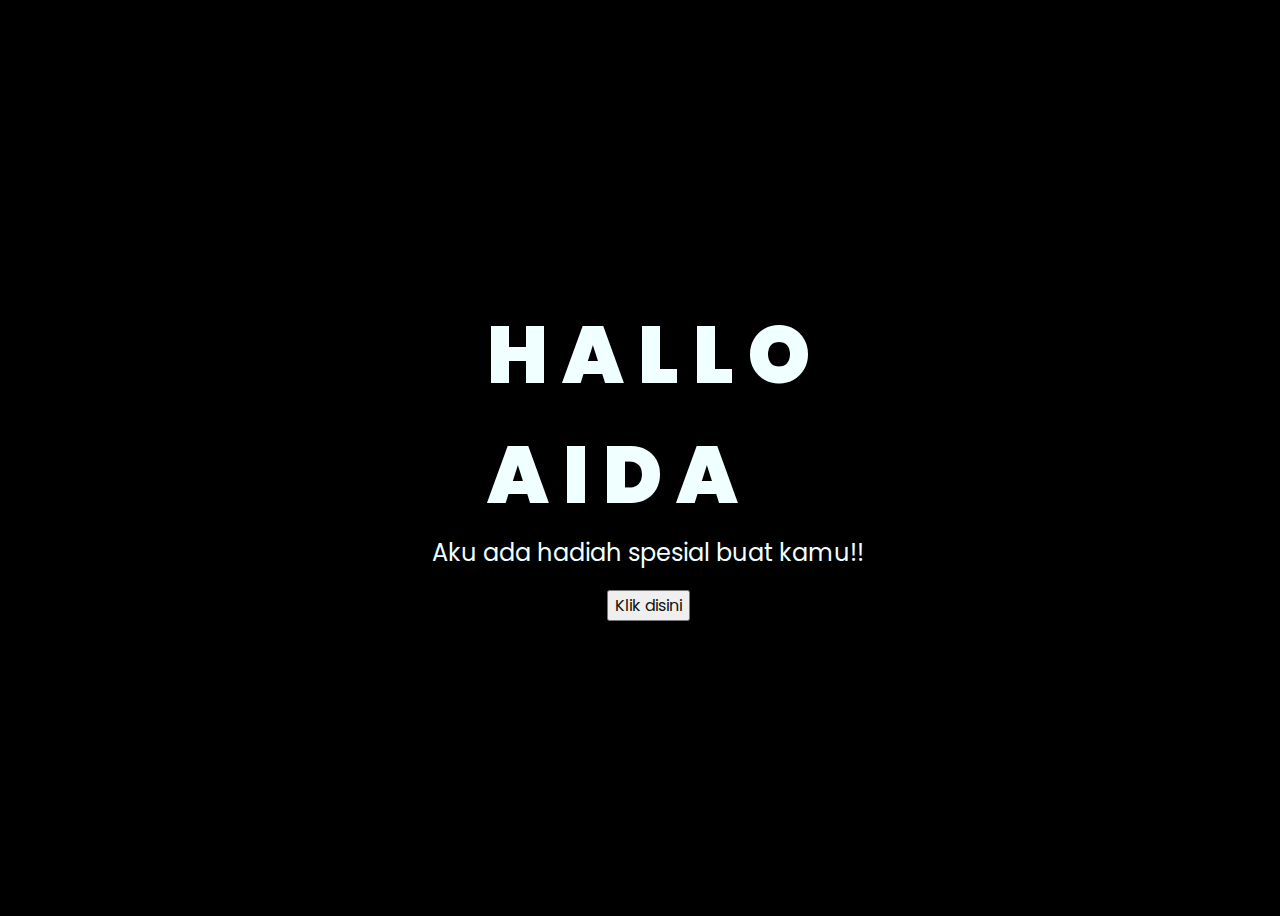
<file: index.html>
<!DOCTYPE html>
<html lang="en">
  <head>
    <meta charset="UTF-8" />
    <meta http-equiv="X-UA-Compatible" content="IE=edge" />
    <meta name="viewport" content="width=device-width, initial-scale=1.0" />
    <link rel="stylesheet" href="css/style.css" />
    <link rel="icon" href="img/flowers.png" type="image/x-icon" />
    <title>Bunga Untuk Adidut</title>
  </head>
  <body>
    <div class="greetings">
      <!-- silahkan menambah kata sesuai keinginan dengan <span>text...</span -->
      <span>H</span>
      <span>A</span>
      <span>L</span>
      <span>L</span>
      <span>O</span>
      <br />
      <span>A</span>
      <span>I</span>
      <span>D</span>
      <span>A</span>
    </div>
    <div class="description">
      <span>Aku ada hadiah spesial buat kamu!!</span>
    </div>
    <div class="button">
      <button>
        <a href="flower.html">Klik disini</a>
      </button>
    </div>
  </body>
</html>
</file>
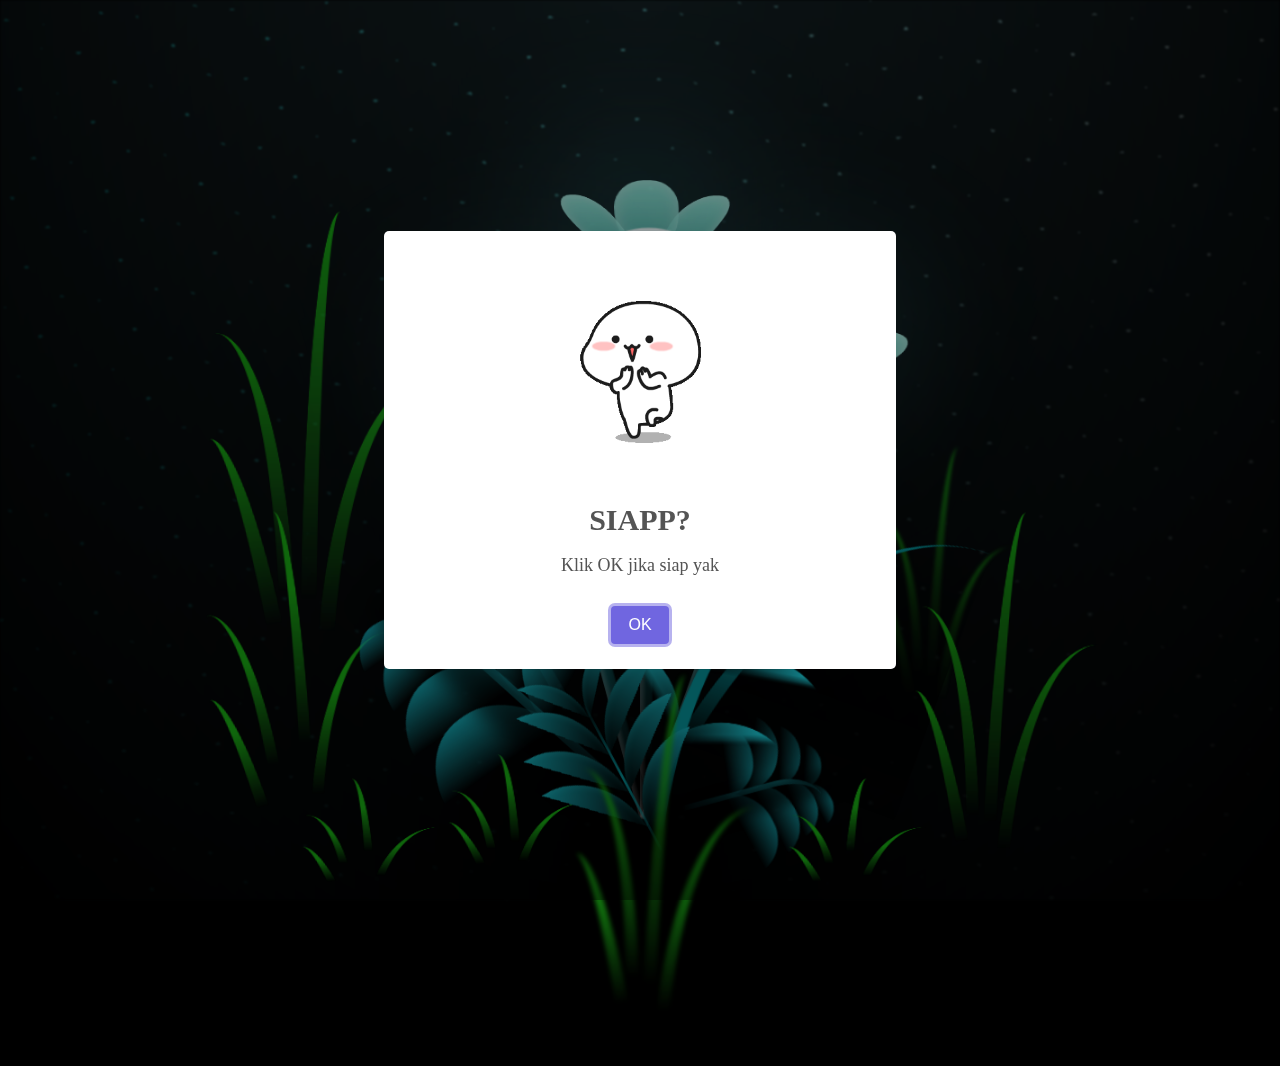
<file: flower.html>
<!DOCTYPE html>
<html lang="en">
  <head>
    <meta charset="UTF-8" />
    <title>SURPRISEE DUTTT</title>
    <link rel="icon" href="img/flowers.png" type="image/x-icon" />
    <link rel="stylesheet" href="./style.css" />
    <link rel="stylesheet" href="./dist/sweetalert2.min.css" />
  </head>
  <body>
    <!-- partial:index.partial.html -->
    <!--  
 
  CSS Blossoming Flowers at Magical Night.
  I've taken some inspiration by Yup Nguyen's Artwork: https://dribbble.com/shots/11096994-Virtual-Garden.
  Made with Pure CSS & ♥
-->

    <body class="not-loaded">
      <div class="night"></div>
      <div class="flowers">
        <div class="flower flower--1">
          <div class="flower__leafs flower__leafs--1">
            <div class="flower__leaf flower__leaf--1"></div>
            <div class="flower__leaf flower__leaf--2"></div>
            <div class="flower__leaf flower__leaf--3"></div>
            <div class="flower__leaf flower__leaf--4"></div>
            <div class="flower__white-circle"></div>

            <div class="flower__light flower__light--1"></div>
            <div class="flower__light flower__light--2"></div>
            <div class="flower__light flower__light--3"></div>
            <div class="flower__light flower__light--4"></div>
            <div class="flower__light flower__light--5"></div>
            <div class="flower__light flower__light--6"></div>
            <div class="flower__light flower__light--7"></div>
            <div class="flower__light flower__light--8"></div>
          </div>
          <div class="flower__line">
            <div class="flower__line__leaf flower__line__leaf--1"></div>
            <div class="flower__line__leaf flower__line__leaf--2"></div>
            <div class="flower__line__leaf flower__line__leaf--3"></div>
            <div class="flower__line__leaf flower__line__leaf--4"></div>
            <div class="flower__line__leaf flower__line__leaf--5"></div>
            <div class="flower__line__leaf flower__line__leaf--6"></div>
          </div>
        </div>

        <div class="flower flower--2">
          <div class="flower__leafs flower__leafs--2">
            <div class="flower__leaf flower__leaf--1"></div>
            <div class="flower__leaf flower__leaf--2"></div>
            <div class="flower__leaf flower__leaf--3"></div>
            <div class="flower__leaf flower__leaf--4"></div>
            <div class="flower__white-circle"></div>

            <div class="flower__light flower__light--1"></div>
            <div class="flower__light flower__light--2"></div>
            <div class="flower__light flower__light--3"></div>
            <div class="flower__light flower__light--4"></div>
            <div class="flower__light flower__light--5"></div>
            <div class="flower__light flower__light--6"></div>
            <div class="flower__light flower__light--7"></div>
            <div class="flower__light flower__light--8"></div>
          </div>
          <div class="flower__line">
            <div class="flower__line__leaf flower__line__leaf--1"></div>
            <div class="flower__line__leaf flower__line__leaf--2"></div>
            <div class="flower__line__leaf flower__line__leaf--3"></div>
            <div class="flower__line__leaf flower__line__leaf--4"></div>
          </div>
        </div>

        <div class="flower flower--3">
          <div class="flower__leafs flower__leafs--3">
            <div class="flower__leaf flower__leaf--1"></div>
            <div class="flower__leaf flower__leaf--2"></div>
            <div class="flower__leaf flower__leaf--3"></div>
            <div class="flower__leaf flower__leaf--4"></div>
            <div class="flower__white-circle"></div>

            <div class="flower__light flower__light--1"></div>
            <div class="flower__light flower__light--2"></div>
            <div class="flower__light flower__light--3"></div>
            <div class="flower__light flower__light--4"></div>
            <div class="flower__light flower__light--5"></div>
            <div class="flower__light flower__light--6"></div>
            <div class="flower__light flower__light--7"></div>
            <div class="flower__light flower__light--8"></div>
          </div>
          <div class="flower__line">
            <div class="flower__line__leaf flower__line__leaf--1"></div>
            <div class="flower__line__leaf flower__line__leaf--2"></div>
            <div class="flower__line__leaf flower__line__leaf--3"></div>
            <div class="flower__line__leaf flower__line__leaf--4"></div>
          </div>
        </div>

        <div class="grow-ans" style="--d: 1.2s">
          <div class="flower__g-long">
            <div class="flower__g-long__top"></div>
            <div class="flower__g-long__bottom"></div>
          </div>
        </div>

        <div class="growing-grass">
          <div class="flower__grass flower__grass--1">
            <div class="flower__grass--top"></div>
            <div class="flower__grass--bottom"></div>
            <div class="flower__grass__leaf flower__grass__leaf--1"></div>
            <div class="flower__grass__leaf flower__grass__leaf--2"></div>
            <div class="flower__grass__leaf flower__grass__leaf--3"></div>
            <div class="flower__grass__leaf flower__grass__leaf--4"></div>
            <div class="flower__grass__leaf flower__grass__leaf--5"></div>
            <div class="flower__grass__leaf flower__grass__leaf--6"></div>
            <div class="flower__grass__leaf flower__grass__leaf--7"></div>
            <div class="flower__grass__leaf flower__grass__leaf--8"></div>
            <div class="flower__grass__overlay"></div>
          </div>
        </div>

        <div class="growing-grass">
          <div class="flower__grass flower__grass--2">
            <div class="flower__grass--top"></div>
            <div class="flower__grass--bottom"></div>
            <div class="flower__grass__leaf flower__grass__leaf--1"></div>
            <div class="flower__grass__leaf flower__grass__leaf--2"></div>
            <div class="flower__grass__leaf flower__grass__leaf--3"></div>
            <div class="flower__grass__leaf flower__grass__leaf--4"></div>
            <div class="flower__grass__leaf flower__grass__leaf--5"></div>
            <div class="flower__grass__leaf flower__grass__leaf--6"></div>
            <div class="flower__grass__leaf flower__grass__leaf--7"></div>
            <div class="flower__grass__leaf flower__grass__leaf--8"></div>
            <div class="flower__grass__overlay"></div>
          </div>
        </div>

        <div class="grow-ans" style="--d: 2.4s">
          <div class="flower__g-right flower__g-right--1">
            <div class="leaf"></div>
          </div>
        </div>

        <div class="grow-ans" style="--d: 2.8s">
          <div class="flower__g-right flower__g-right--2">
            <div class="leaf"></div>
          </div>
        </div>

        <div class="grow-ans" style="--d: 2.8s">
          <div class="flower__g-front">
            <div class="flower__g-front__leaf-wrapper flower__g-front__leaf-wrapper--1">
              <div class="flower__g-front__leaf"></div>
            </div>
            <div class="flower__g-front__leaf-wrapper flower__g-front__leaf-wrapper--2">
              <div class="flower__g-front__leaf"></div>
            </div>
            <div class="flower__g-front__leaf-wrapper flower__g-front__leaf-wrapper--3">
              <div class="flower__g-front__leaf"></div>
            </div>
            <div class="flower__g-front__leaf-wrapper flower__g-front__leaf-wrapper--4">
              <div class="flower__g-front__leaf"></div>
            </div>
            <div class="flower__g-front__leaf-wrapper flower__g-front__leaf-wrapper--5">
              <div class="flower__g-front__leaf"></div>
            </div>
            <div class="flower__g-front__leaf-wrapper flower__g-front__leaf-wrapper--6">
              <div class="flower__g-front__leaf"></div>
            </div>
            <div class="flower__g-front__leaf-wrapper flower__g-front__leaf-wrapper--7">
              <div class="flower__g-front__leaf"></div>
            </div>
            <div class="flower__g-front__leaf-wrapper flower__g-front__leaf-wrapper--8">
              <div class="flower__g-front__leaf"></div>
            </div>
            <div class="flower__g-front__line"></div>
          </div>
        </div>

        <div class="grow-ans" style="--d: 3.2s">
          <div class="flower__g-fr">
            <div class="leaf"></div>
            <div class="flower__g-fr__leaf flower__g-fr__leaf--1"></div>
            <div class="flower__g-fr__leaf flower__g-fr__leaf--2"></div>
            <div class="flower__g-fr__leaf flower__g-fr__leaf--3"></div>
            <div class="flower__g-fr__leaf flower__g-fr__leaf--4"></div>
            <div class="flower__g-fr__leaf flower__g-fr__leaf--5"></div>
            <div class="flower__g-fr__leaf flower__g-fr__leaf--6"></div>
            <div class="flower__g-fr__leaf flower__g-fr__leaf--7"></div>
            <div class="flower__g-fr__leaf flower__g-fr__leaf--8"></div>
          </div>
        </div>

        <div class="long-g long-g--0">
          <div class="grow-ans" style="--d: 3s">
            <div class="leaf leaf--0"></div>
          </div>
          <div class="grow-ans" style="--d: 2.2s">
            <div class="leaf leaf--1"></div>
          </div>
          <div class="grow-ans" style="--d: 3.4s">
            <div class="leaf leaf--2"></div>
          </div>
          <div class="grow-ans" style="--d: 3.6s">
            <div class="leaf leaf--3"></div>
          </div>
        </div>

        <div class="long-g long-g--1">
          <div class="grow-ans" style="--d: 3.6s">
            <div class="leaf leaf--0"></div>
          </div>
          <div class="grow-ans" style="--d: 3.8s">
            <div class="leaf leaf--1"></div>
          </div>
          <div class="grow-ans" style="--d: 4s">
            <div class="leaf leaf--2"></div>
          </div>
          <div class="grow-ans" style="--d: 4.2s">
            <div class="leaf leaf--3"></div>
          </div>
        </div>

        <div class="long-g long-g--2">
          <div class="grow-ans" style="--d: 4s">
            <div class="leaf leaf--0"></div>
          </div>
          <div class="grow-ans" style="--d: 4.2s">
            <div class="leaf leaf--1"></div>
          </div>
          <div class="grow-ans" style="--d: 4.4s">
            <div class="leaf leaf--2"></div>
          </div>
          <div class="grow-ans" style="--d: 4.6s">
            <div class="leaf leaf--3"></div>
          </div>
        </div>

        <div class="long-g long-g--3">
          <div class="grow-ans" style="--d: 4s">
            <div class="leaf leaf--0"></div>
          </div>
          <div class="grow-ans" style="--d: 4.2s">
            <div class="leaf leaf--1"></div>
          </div>
          <div class="grow-ans" style="--d: 3s">
            <div class="leaf leaf--2"></div>
          </div>
          <div class="grow-ans" style="--d: 3.6s">
            <div class="leaf leaf--3"></div>
          </div>
        </div>

        <div class="long-g long-g--4">
          <div class="grow-ans" style="--d: 4s">
            <div class="leaf leaf--0"></div>
          </div>
          <div class="grow-ans" style="--d: 4.2s">
            <div class="leaf leaf--1"></div>
          </div>
          <div class="grow-ans" style="--d: 3s">
            <div class="leaf leaf--2"></div>
          </div>
          <div class="grow-ans" style="--d: 3.6s">
            <div class="leaf leaf--3"></div>
          </div>
        </div>

        <div class="long-g long-g--5">
          <div class="grow-ans" style="--d: 4s">
            <div class="leaf leaf--0"></div>
          </div>
          <div class="grow-ans" style="--d: 4.2s">
            <div class="leaf leaf--1"></div>
          </div>
          <div class="grow-ans" style="--d: 3s">
            <div class="leaf leaf--2"></div>
          </div>
          <div class="grow-ans" style="--d: 3.6s">
            <div class="leaf leaf--3"></div>
          </div>
        </div>

        <div class="long-g long-g--6">
          <div class="grow-ans" style="--d: 4.2s">
            <div class="leaf leaf--0"></div>
          </div>
          <div class="grow-ans" style="--d: 4.4s">
            <div class="leaf leaf--1"></div>
          </div>
          <div class="grow-ans" style="--d: 4.6s">
            <div class="leaf leaf--2"></div>
          </div>
          <div class="grow-ans" style="--d: 4.8s">
            <div class="leaf leaf--3"></div>
          </div>
        </div>

        <div class="long-g long-g--7">
          <div class="grow-ans" style="--d: 3s">
            <div class="leaf leaf--0"></div>
          </div>
          <div class="grow-ans" style="--d: 3.2s">
            <div class="leaf leaf--1"></div>
          </div>
          <div class="grow-ans" style="--d: 3.5s">
            <div class="leaf leaf--2"></div>
          </div>
          <div class="grow-ans" style="--d: 3.6s">
            <div class="leaf leaf--3"></div>
          </div>
        </div>
      </div>
    </body>
    <!-- partial -->
    <audio id="myAudio" loop>
      <source src="rightnow.mp3" />
    </audio>

    <script src="./dist/sweetalert2.min.js"></script>
    <script src="./script.js"></script>
  </body>
</html>
</file>
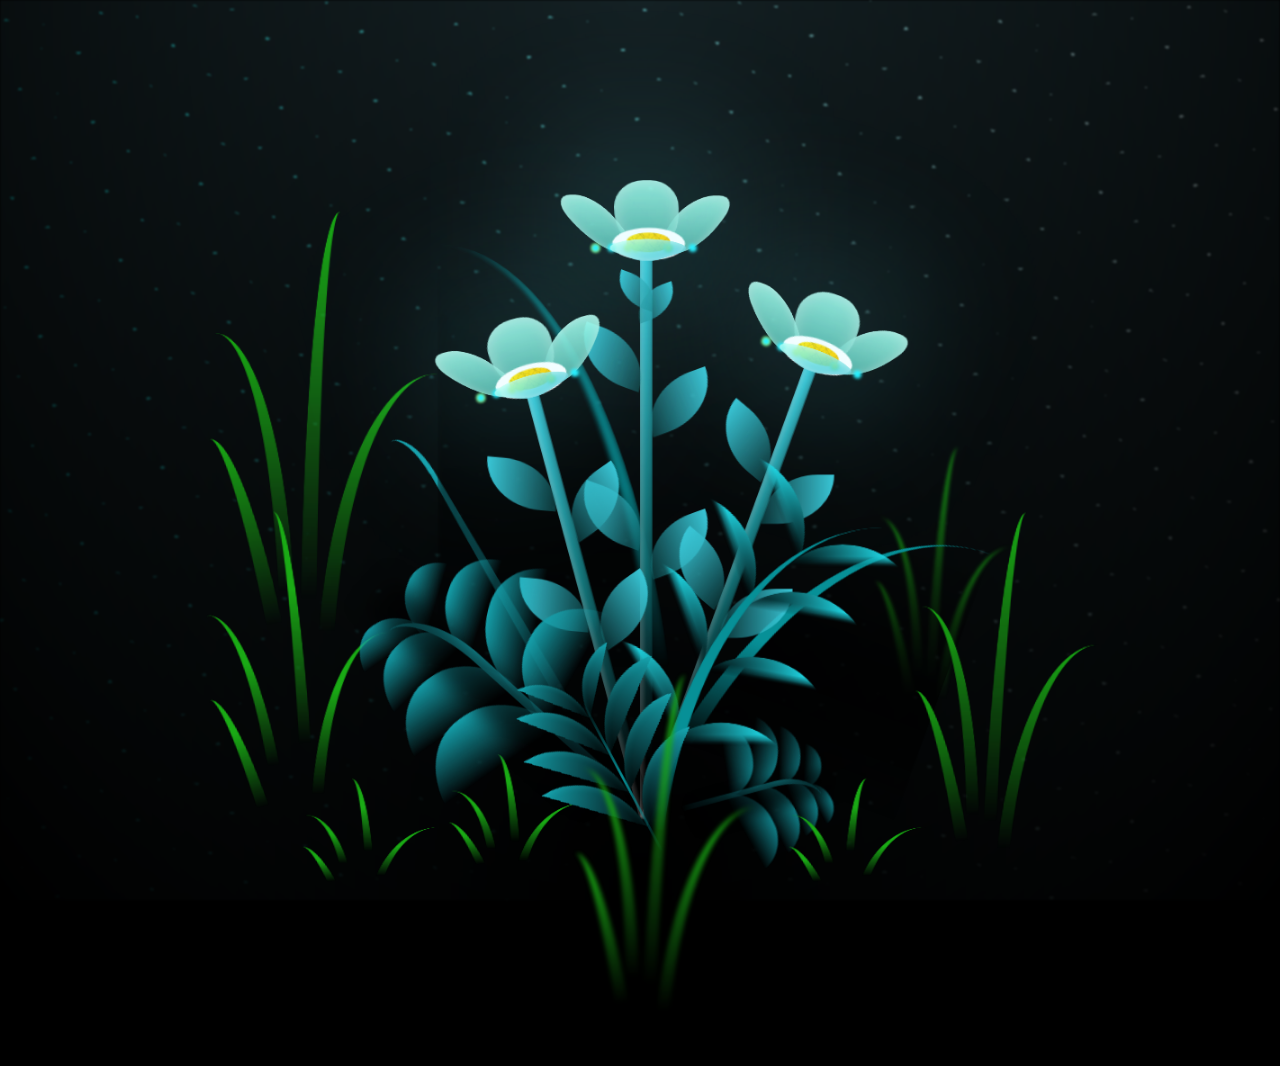
<file: flower_.html>
<!DOCTYPE html>
<html lang="en">
  <head>
    <meta charset="UTF-8" />
    <meta http-equiv="X-UA-Compatible" content="IE=edge" />
    <meta name="viewport" content="width=device-width, initial-scale=1.0" />
    <link rel="stylesheet" href="css/main.css" />
    <link rel="icon" href="img/flowers.png" type="image/x-icon" />
    <link rel="stylesheet" href="./dist/sweetalert2.min.css" />

    <title>flowers</title>
  </head>
  <body class="container">
    <!-- Pembuat code: https://codepen.io/mdusmanansari/pen/BamepLe -->
    <div class="night"></div>
    <div class="flowers">
      <div class="flower flower--1">
        <div class="flower__leafs flower__leafs--1">
          <div class="flower__leaf flower__leaf--1"></div>
          <div class="flower__leaf flower__leaf--2"></div>
          <div class="flower__leaf flower__leaf--3"></div>
          <div class="flower__leaf flower__leaf--4"></div>
          <div class="flower__white-circle"></div>

          <div class="flower__light flower__light--1"></div>
          <div class="flower__light flower__light--2"></div>
          <div class="flower__light flower__light--3"></div>
          <div class="flower__light flower__light--4"></div>
          <div class="flower__light flower__light--5"></div>
          <div class="flower__light flower__light--6"></div>
          <div class="flower__light flower__light--7"></div>
          <div class="flower__light flower__light--8"></div>
        </div>
        <div class="flower__line">
          <div class="flower__line__leaf flower__line__leaf--1"></div>
          <div class="flower__line__leaf flower__line__leaf--2"></div>
          <div class="flower__line__leaf flower__line__leaf--3"></div>
          <div class="flower__line__leaf flower__line__leaf--4"></div>
          <div class="flower__line__leaf flower__line__leaf--5"></div>
          <div class="flower__line__leaf flower__line__leaf--6"></div>
        </div>
      </div>

      <div class="flower flower--2">
        <div class="flower__leafs flower__leafs--2">
          <div class="flower__leaf flower__leaf--1"></div>
          <div class="flower__leaf flower__leaf--2"></div>
          <div class="flower__leaf flower__leaf--3"></div>
          <div class="flower__leaf flower__leaf--4"></div>
          <div class="flower__white-circle"></div>

          <div class="flower__light flower__light--1"></div>
          <div class="flower__light flower__light--2"></div>
          <div class="flower__light flower__light--3"></div>
          <div class="flower__light flower__light--4"></div>
          <div class="flower__light flower__light--5"></div>
          <div class="flower__light flower__light--6"></div>
          <div class="flower__light flower__light--7"></div>
          <div class="flower__light flower__light--8"></div>
        </div>
        <div class="flower__line">
          <div class="flower__line__leaf flower__line__leaf--1"></div>
          <div class="flower__line__leaf flower__line__leaf--2"></div>
          <div class="flower__line__leaf flower__line__leaf--3"></div>
          <div class="flower__line__leaf flower__line__leaf--4"></div>
        </div>
      </div>

      <div class="flower flower--3">
        <div class="flower__leafs flower__leafs--3">
          <div class="flower__leaf flower__leaf--1"></div>
          <div class="flower__leaf flower__leaf--2"></div>
          <div class="flower__leaf flower__leaf--3"></div>
          <div class="flower__leaf flower__leaf--4"></div>
          <div class="flower__white-circle"></div>

          <div class="flower__light flower__light--1"></div>
          <div class="flower__light flower__light--2"></div>
          <div class="flower__light flower__light--3"></div>
          <div class="flower__light flower__light--4"></div>
          <div class="flower__light flower__light--5"></div>
          <div class="flower__light flower__light--6"></div>
          <div class="flower__light flower__light--7"></div>
          <div class="flower__light flower__light--8"></div>
        </div>
        <div class="flower__line">
          <div class="flower__line__leaf flower__line__leaf--1"></div>
          <div class="flower__line__leaf flower__line__leaf--2"></div>
          <div class="flower__line__leaf flower__line__leaf--3"></div>
          <div class="flower__line__leaf flower__line__leaf--4"></div>
        </div>
      </div>

      <div class="grow-ans" style="--d: 1.2s">
        <div class="flower__g-long">
          <div class="flower__g-long__top"></div>
          <div class="flower__g-long__bottom"></div>
        </div>
      </div>

      <div class="growing-grass">
        <div class="flower__grass flower__grass--1">
          <div class="flower__grass--top"></div>
          <div class="flower__grass--bottom"></div>
          <div class="flower__grass__leaf flower__grass__leaf--1"></div>
          <div class="flower__grass__leaf flower__grass__leaf--2"></div>
          <div class="flower__grass__leaf flower__grass__leaf--3"></div>
          <div class="flower__grass__leaf flower__grass__leaf--4"></div>
          <div class="flower__grass__leaf flower__grass__leaf--5"></div>
          <div class="flower__grass__leaf flower__grass__leaf--6"></div>
          <div class="flower__grass__leaf flower__grass__leaf--7"></div>
          <div class="flower__grass__leaf flower__grass__leaf--8"></div>
          <div class="flower__grass__overlay"></div>
        </div>
      </div>

      <div class="growing-grass">
        <div class="flower__grass flower__grass--2">
          <div class="flower__grass--top"></div>
          <div class="flower__grass--bottom"></div>
          <div class="flower__grass__leaf flower__grass__leaf--1"></div>
          <div class="flower__grass__leaf flower__grass__leaf--2"></div>
          <div class="flower__grass__leaf flower__grass__leaf--3"></div>
          <div class="flower__grass__leaf flower__grass__leaf--4"></div>
          <div class="flower__grass__leaf flower__grass__leaf--5"></div>
          <div class="flower__grass__leaf flower__grass__leaf--6"></div>
          <div class="flower__grass__leaf flower__grass__leaf--7"></div>
          <div class="flower__grass__leaf flower__grass__leaf--8"></div>
          <div class="flower__grass__overlay"></div>
        </div>
      </div>

      <div class="grow-ans" style="--d: 2.4s">
        <div class="flower__g-right flower__g-right--1">
          <div class="leaf"></div>
        </div>
      </div>

      <div class="grow-ans" style="--d: 2.8s">
        <div class="flower__g-right flower__g-right--2">
          <div class="leaf"></div>
        </div>
      </div>

      <div class="grow-ans" style="--d: 2.8s">
        <div class="flower__g-front">
          <div class="flower__g-front__leaf-wrapper flower__g-front__leaf-wrapper--1">
            <div class="flower__g-front__leaf"></div>
          </div>
          <div class="flower__g-front__leaf-wrapper flower__g-front__leaf-wrapper--2">
            <div class="flower__g-front__leaf"></div>
          </div>
          <div class="flower__g-front__leaf-wrapper flower__g-front__leaf-wrapper--3">
            <div class="flower__g-front__leaf"></div>
          </div>
          <div class="flower__g-front__leaf-wrapper flower__g-front__leaf-wrapper--4">
            <div class="flower__g-front__leaf"></div>
          </div>
          <div class="flower__g-front__leaf-wrapper flower__g-front__leaf-wrapper--5">
            <div class="flower__g-front__leaf"></div>
          </div>
          <div class="flower__g-front__leaf-wrapper flower__g-front__leaf-wrapper--6">
            <div class="flower__g-front__leaf"></div>
          </div>
          <div class="flower__g-front__leaf-wrapper flower__g-front__leaf-wrapper--7">
            <div class="flower__g-front__leaf"></div>
          </div>
          <div class="flower__g-front__leaf-wrapper flower__g-front__leaf-wrapper--8">
            <div class="flower__g-front__leaf"></div>
          </div>
          <div class="flower__g-front__line"></div>
        </div>
      </div>

      <div class="grow-ans" style="--d: 3.2s">
        <div class="flower__g-fr">
          <div class="leaf"></div>
          <div class="flower__g-fr__leaf flower__g-fr__leaf--1"></div>
          <div class="flower__g-fr__leaf flower__g-fr__leaf--2"></div>
          <div class="flower__g-fr__leaf flower__g-fr__leaf--3"></div>
          <div class="flower__g-fr__leaf flower__g-fr__leaf--4"></div>
          <div class="flower__g-fr__leaf flower__g-fr__leaf--5"></div>
          <div class="flower__g-fr__leaf flower__g-fr__leaf--6"></div>
          <div class="flower__g-fr__leaf flower__g-fr__leaf--7"></div>
          <div class="flower__g-fr__leaf flower__g-fr__leaf--8"></div>
        </div>
      </div>

      <div class="long-g long-g--0">
        <div class="grow-ans" style="--d: 3s">
          <div class="leaf leaf--0"></div>
        </div>
        <div class="grow-ans" style="--d: 2.2s">
          <div class="leaf leaf--1"></div>
        </div>
        <div class="grow-ans" style="--d: 3.4s">
          <div class="leaf leaf--2"></div>
        </div>
        <div class="grow-ans" style="--d: 3.6s">
          <div class="leaf leaf--3"></div>
        </div>
      </div>

      <div class="long-g long-g--1">
        <div class="grow-ans" style="--d: 3.6s">
          <div class="leaf leaf--0"></div>
        </div>
        <div class="grow-ans" style="--d: 3.8s">
          <div class="leaf leaf--1"></div>
        </div>
        <div class="grow-ans" style="--d: 4s">
          <div class="leaf leaf--2"></div>
        </div>
        <div class="grow-ans" style="--d: 4.2s">
          <div class="leaf leaf--3"></div>
        </div>
      </div>

      <div class="long-g long-g--2">
        <div class="grow-ans" style="--d: 4s">
          <div class="leaf leaf--0"></div>
        </div>
        <div class="grow-ans" style="--d: 4.2s">
          <div class="leaf leaf--1"></div>
        </div>
        <div class="grow-ans" style="--d: 4.4s">
          <div class="leaf leaf--2"></div>
        </div>
        <div class="grow-ans" style="--d: 4.6s">
          <div class="leaf leaf--3"></div>
        </div>
      </div>

      <div class="long-g long-g--3">
        <div class="grow-ans" style="--d: 4s">
          <div class="leaf leaf--0"></div>
        </div>
        <div class="grow-ans" style="--d: 4.2s">
          <div class="leaf leaf--1"></div>
        </div>
        <div class="grow-ans" style="--d: 3s">
          <div class="leaf leaf--2"></div>
        </div>
        <div class="grow-ans" style="--d: 3.6s">
          <div class="leaf leaf--3"></div>
        </div>
      </div>

      <div class="long-g long-g--4">
        <div class="grow-ans" style="--d: 4s">
          <div class="leaf leaf--0"></div>
        </div>
        <div class="grow-ans" style="--d: 4.2s">
          <div class="leaf leaf--1"></div>
        </div>
        <div class="grow-ans" style="--d: 3s">
          <div class="leaf leaf--2"></div>
        </div>
        <div class="grow-ans" style="--d: 3.6s">
          <div class="leaf leaf--3"></div>
        </div>
      </div>

      <div class="long-g long-g--5">
        <div class="grow-ans" style="--d: 4s">
          <div class="leaf leaf--0"></div>
        </div>
        <div class="grow-ans" style="--d: 4.2s">
          <div class="leaf leaf--1"></div>
        </div>
        <div class="grow-ans" style="--d: 3s">
          <div class="leaf leaf--2"></div>
        </div>
        <div class="grow-ans" style="--d: 3.6s">
          <div class="leaf leaf--3"></div>
        </div>
      </div>

      <div class="long-g long-g--6">
        <div class="grow-ans" style="--d: 4.2s">
          <div class="leaf leaf--0"></div>
        </div>
        <div class="grow-ans" style="--d: 4.4s">
          <div class="leaf leaf--1"></div>
        </div>
        <div class="grow-ans" style="--d: 4.6s">
          <div class="leaf leaf--2"></div>
        </div>
        <div class="grow-ans" style="--d: 4.8s">
          <div class="leaf leaf--3"></div>
        </div>
      </div>

      <div class="long-g long-g--7">
        <div class="grow-ans" style="--d: 3s">
          <div class="leaf leaf--0"></div>
        </div>
        <div class="grow-ans" style="--d: 3.2s">
          <div class="leaf leaf--1"></div>
        </div>
        <div class="grow-ans" style="--d: 3.5s">
          <div class="leaf leaf--2"></div>
        </div>
        <div class="grow-ans" style="--d: 3.6s">
          <div class="leaf leaf--3"></div>
        </div>
      </div>
    </div>
    <audio id="myAudio" loop autoplay>
      <source src="rightnow.mp3" />
    </audio>

    <script src="./dist/sweetalert2.min.js"></script>
    <script src="main.js"></script>
  </body>
</html>
</file>
<file: css/style.css>
@import url("https://fonts.googleapis.com/css2?family=Poppins:ital,wght@0,500;1,900&display=swap");
* {
  font-family: "Poppins", cursive;
}
body {
  color: azure;
  width: 100%;
  height: 100vh;
  display: flex;
  flex-direction: column;
  align-items: center;
  justify-content: center;
  background-color: black;
}
.greetings {
  font-size: 5rem;
  font-weight: 900;
}
.greetings > span {
  animation: glow 2.5s ease-in-out infinite;
}
@keyframes glow {
  0%,
  100% {
    color: #fff;
    text-shadow: 0 0 12px #39c6d6, 0 0 50px #39c6d6, 0 0 100px #39c6d6;
  }
  10%,
  90% {
    color: #111;
    text-shadow: none;
  }
}
/* .greetings > span:nth-child(2) {
  animation-delay: 0.2s;
}
.greetings > span:nth-child(3) {
  animation-delay: 0.4s;
}
.greetings > span:nth-child(4) {
  animation-delay: 0.6s;
}
.greetings > span:nth-child(5) {
  animation-delay: 0.8s;
} */

.greetings > .aida {
  animation-delay: 0.12s;
}

.description {
  font-size: 1.5rem;
  margin-bottom: 20px;
}

.button a {
  text-decoration: none;
  font-size: 1rem;
  color: #111;
}

.not-loaded {
  animation-play-state: paused !important;
}
</file>
<file: style.css>
*,
*::after,
*::before {
  padding: 0;
  margin: 0;
  box-sizing: border-box;
}

@import url("https://fonts.googleapis.com/css2?family=Nunito:ital,wght@0,200;0,300;0,400;0,500;0,600;0,700;0,800;0,900;0,1000;1,200;1,300;1,400;1,500;1,600;1,700;1,800;1,900;1,1000&display=swap");

body {
  font-family: "Nunito";
}

:root {
  --dark-color: #000;
}

body {
  display: flex;
  align-items: flex-end;
  justify-content: center;
  min-height: 100vh;
  background-color: var(--dark-color);
  overflow: hidden;
  perspective: 1000px;
}

.night {
  position: fixed;
  left: 50%;
  top: 0;
  transform: translateX(-50%);
  width: 100%;
  height: 100%;
  filter: blur(0.1vmin);
  background-image: radial-gradient(ellipse at top, transparent 0%, var(--dark-color)), radial-gradient(ellipse at bottom, var(--dark-color), rgba(145, 233, 255, 0.2)),
    repeating-linear-gradient(220deg, black 0px, black 19px, transparent 19px, transparent 22px), repeating-linear-gradient(189deg, black 0px, black 19px, transparent 19px, transparent 22px),
    repeating-linear-gradient(148deg, black 0px, black 19px, transparent 19px, transparent 22px), linear-gradient(90deg, #00fffa, #f0f0f0);
}

.flowers {
  position: relative;
  transform: scale(0.9);
}

.flower {
  position: absolute;
  bottom: 10vmin;
  transform-origin: bottom center;
  z-index: 10;
  --fl-speed: 0.8s;
}
.flower--1 {
  animation: moving-flower-1 4s linear infinite;
}
.flower--1 .flower__line {
  height: 70vmin;
  animation-delay: 0.3s;
}
.flower--1 .flower__line__leaf--1 {
  animation: blooming-leaf-right var(--fl-speed) 1.6s backwards;
}
.flower--1 .flower__line__leaf--2 {
  animation: blooming-leaf-right var(--fl-speed) 1.4s backwards;
}
.flower--1 .flower__line__leaf--3 {
  animation: blooming-leaf-left var(--fl-speed) 1.2s backwards;
}
.flower--1 .flower__line__leaf--4 {
  animation: blooming-leaf-left var(--fl-speed) 1s backwards;
}
.flower--1 .flower__line__leaf--5 {
  animation: blooming-leaf-right var(--fl-speed) 1.8s backwards;
}
.flower--1 .flower__line__leaf--6 {
  animation: blooming-leaf-left var(--fl-speed) 2s backwards;
}
.flower--2 {
  left: 50%;
  transform: rotate(20deg);
  animation: moving-flower-2 4s linear infinite;
}
.flower--2 .flower__line {
  height: 60vmin;
  animation-delay: 0.6s;
}
.flower--2 .flower__line__leaf--1 {
  animation: blooming-leaf-right var(--fl-speed) 1.9s backwards;
}
.flower--2 .flower__line__leaf--2 {
  animation: blooming-leaf-right var(--fl-speed) 1.7s backwards;
}
.flower--2 .flower__line__leaf--3 {
  animation: blooming-leaf-left var(--fl-speed) 1.5s backwards;
}
.flower--2 .flower__line__leaf--4 {
  animation: blooming-leaf-left var(--fl-speed) 1.3s backwards;
}
.flower--3 {
  left: 50%;
  transform: rotate(-15deg);
  animation: moving-flower-3 4s linear infinite;
}
.flower--3 .flower__line {
  animation-delay: 0.9s;
}
.flower--3 .flower__line__leaf--1 {
  animation: blooming-leaf-right var(--fl-speed) 2.5s backwards;
}
.flower--3 .flower__line__leaf--2 {
  animation: blooming-leaf-right var(--fl-speed) 2.3s backwards;
}
.flower--3 .flower__line__leaf--3 {
  animation: blooming-leaf-left var(--fl-speed) 2.1s backwards;
}
.flower--3 .flower__line__leaf--4 {
  animation: blooming-leaf-left var(--fl-speed) 1.9s backwards;
}
.flower__leafs {
  position: relative;
  animation: blooming-flower 2s backwards;
}
.flower__leafs--1 {
  animation-delay: 1.1s;
}
.flower__leafs--2 {
  animation-delay: 1.4s;
}
.flower__leafs--3 {
  animation-delay: 1.7s;
}
.flower__leafs::after {
  content: "";
  position: absolute;
  left: 0;
  top: 0;
  transform: translate(-50%, -100%);
  width: 8vmin;
  height: 8vmin;
  background-color: #6bf0ff;
  filter: blur(10vmin);
}
.flower__leaf {
  position: absolute;
  bottom: 0;
  left: 50%;
  width: 8vmin;
  height: 11vmin;
  border-radius: 51% 49% 47% 53%/44% 45% 55% 69%;
  background-color: #a7ffee;
  background-image: linear-gradient(to top, #54b8aa, #a7ffee);
  transform-origin: bottom center;
  opacity: 0.9;
  box-shadow: inset 0 0 2vmin rgba(255, 255, 255, 0.5);
}
.flower__leaf--1 {
  transform: translate(-10%, 1%) rotateY(40deg) rotateX(-50deg);
}
.flower__leaf--2 {
  transform: translate(-50%, -4%) rotateX(40deg);
}
.flower__leaf--3 {
  transform: translate(-90%, 0%) rotateY(45deg) rotateX(50deg);
}
.flower__leaf--4 {
  width: 8vmin;
  height: 8vmin;
  transform-origin: bottom left;
  border-radius: 4vmin 10vmin 4vmin 4vmin;
  transform: translate(0%, 18%) rotateX(70deg) rotate(-43deg);
  background-image: linear-gradient(to top, #39c6d6, #a7ffee);
  z-index: 1;
  opacity: 0.8;
}
.flower__white-circle {
  position: absolute;
  left: -3.5vmin;
  top: -3vmin;
  width: 9vmin;
  height: 4vmin;
  border-radius: 50%;
  background-color: #fff;
}
.flower__white-circle::after {
  content: "";
  position: absolute;
  left: 50%;
  top: 45%;
  transform: translate(-50%, -50%);
  width: 60%;
  height: 60%;
  border-radius: inherit;
  background-image: repeating-linear-gradient(135deg, rgba(0, 0, 0, 0.03) 0px, rgba(0, 0, 0, 0.03) 1px, transparent 1px, transparent 12px),
    repeating-linear-gradient(45deg, rgba(0, 0, 0, 0.03) 0px, rgba(0, 0, 0, 0.03) 1px, transparent 1px, transparent 12px),
    repeating-linear-gradient(67.5deg, rgba(0, 0, 0, 0.03) 0px, rgba(0, 0, 0, 0.03) 1px, transparent 1px, transparent 12px),
    repeating-linear-gradient(135deg, rgba(0, 0, 0, 0.03) 0px, rgba(0, 0, 0, 0.03) 1px, transparent 1px, transparent 12px),
    repeating-linear-gradient(45deg, rgba(0, 0, 0, 0.03) 0px, rgba(0, 0, 0, 0.03) 1px, transparent 1px, transparent 12px),
    repeating-linear-gradient(112.5deg, rgba(0, 0, 0, 0.03) 0px, rgba(0, 0, 0, 0.03) 1px, transparent 1px, transparent 12px),
    repeating-linear-gradient(112.5deg, rgba(0, 0, 0, 0.03) 0px, rgba(0, 0, 0, 0.03) 1px, transparent 1px, transparent 12px),
    repeating-linear-gradient(45deg, rgba(0, 0, 0, 0.03) 0px, rgba(0, 0, 0, 0.03) 1px, transparent 1px, transparent 12px),
    repeating-linear-gradient(22.5deg, rgba(0, 0, 0, 0.03) 0px, rgba(0, 0, 0, 0.03) 1px, transparent 1px, transparent 12px),
    repeating-linear-gradient(45deg, rgba(0, 0, 0, 0.03) 0px, rgba(0, 0, 0, 0.03) 1px, transparent 1px, transparent 12px),
    repeating-linear-gradient(22.5deg, rgba(0, 0, 0, 0.03) 0px, rgba(0, 0, 0, 0.03) 1px, transparent 1px, transparent 12px),
    repeating-linear-gradient(135deg, rgba(0, 0, 0, 0.03) 0px, rgba(0, 0, 0, 0.03) 1px, transparent 1px, transparent 12px),
    repeating-linear-gradient(157.5deg, rgba(0, 0, 0, 0.03) 0px, rgba(0, 0, 0, 0.03) 1px, transparent 1px, transparent 12px),
    repeating-linear-gradient(67.5deg, rgba(0, 0, 0, 0.03) 0px, rgba(0, 0, 0, 0.03) 1px, transparent 1px, transparent 12px),
    repeating-linear-gradient(67.5deg, rgba(0, 0, 0, 0.03) 0px, rgba(0, 0, 0, 0.03) 1px, transparent 1px, transparent 12px), linear-gradient(90deg, #ffeb12, #ffce00);
}
.flower__line {
  height: 55vmin;
  width: 1.5vmin;
  background-image: linear-gradient(to left, rgba(0, 0, 0, 0.2), transparent, rgba(255, 255, 255, 0.2)), linear-gradient(to top, transparent 10%, #14757a, #39c6d6);
  box-shadow: inset 0 0 2px rgba(0, 0, 0, 0.5);
  animation: grow-flower-tree 4s backwards;
}
.flower__line__leaf {
  --w: 7vmin;
  --h: calc(var(--w) + 2vmin);
  position: absolute;
  top: 20%;
  left: 90%;
  width: var(--w);
  height: var(--h);
  border-top-right-radius: var(--h);
  border-bottom-left-radius: var(--h);
  background-image: linear-gradient(to top, rgba(20, 117, 122, 0.4), #39c6d6);
}
.flower__line__leaf--1 {
  transform: rotate(70deg) rotateY(30deg);
}
.flower__line__leaf--2 {
  top: 45%;
  transform: rotate(70deg) rotateY(30deg);
}
.flower__line__leaf--3,
.flower__line__leaf--4,
.flower__line__leaf--6 {
  border-top-right-radius: 0;
  border-bottom-left-radius: 0;
  border-top-left-radius: var(--h);
  border-bottom-right-radius: var(--h);
  left: -460%;
  top: 12%;
  transform: rotate(-70deg) rotateY(30deg);
}
.flower__line__leaf--4 {
  top: 40%;
}
.flower__line__leaf--5 {
  top: 0;
  transform-origin: left;
  transform: rotate(70deg) rotateY(30deg) scale(0.6);
}
.flower__line__leaf--6 {
  top: -2%;
  left: -450%;
  transform-origin: right;
  transform: rotate(-70deg) rotateY(30deg) scale(0.6);
}
.flower__light {
  position: absolute;
  bottom: 0vmin;
  width: 1vmin;
  height: 1vmin;
  background-color: #fffb00;
  border-radius: 50%;
  filter: blur(0.2vmin);
  animation: light-ans 4s linear infinite backwards;
}
.flower__light:nth-child(odd) {
  background-color: #23f0ff;
}
.flower__light--1 {
  left: -2vmin;
  animation-delay: 1s;
}
.flower__light--2 {
  left: 3vmin;
  animation-delay: 0.5s;
}
.flower__light--3 {
  left: -6vmin;
  animation-delay: 0.3s;
}
.flower__light--4 {
  left: 6vmin;
  animation-delay: 0.9s;
}
.flower__light--5 {
  left: -1vmin;
  animation-delay: 1.5s;
}
.flower__light--6 {
  left: -4vmin;
  animation-delay: 3s;
}
.flower__light--7 {
  left: 3vmin;
  animation-delay: 2s;
}
.flower__light--8 {
  left: -6vmin;
  animation-delay: 3.5s;
}
.flower__grass {
  --c: #159faa;
  --line-w: 1.5vmin;
  position: absolute;
  bottom: 12vmin;
  left: -7vmin;
  display: flex;
  flex-direction: column;
  align-items: flex-end;
  z-index: 20;
  transform-origin: bottom center;
  transform: rotate(-48deg) rotateY(40deg);
}
.flower__grass--1 {
  animation: moving-grass 2s linear infinite;
}
.flower__grass--2 {
  left: 2vmin;
  bottom: 10vmin;
  transform: scale(0.5) rotate(75deg) rotateX(10deg) rotateY(-200deg);
  opacity: 0.8;
  z-index: 0;
  animation: moving-grass--2 1.5s linear infinite;
}
.flower__grass--top {
  width: 7vmin;
  height: 10vmin;
  border-top-right-radius: 100%;
  border-right: var(--line-w) solid var(--c);
  transform-origin: bottom center;
  transform: rotate(-2deg);
}
.flower__grass--bottom {
  margin-top: -2px;
  width: var(--line-w);
  height: 25vmin;
  background-image: linear-gradient(to top, transparent, var(--c));
}
.flower__grass__leaf {
  --size: 10vmin;
  position: absolute;
  width: calc(var(--size) * 2.1);
  height: var(--size);
  border-top-left-radius: var(--size);
  border-top-right-radius: var(--size);
  background-image: linear-gradient(to top, transparent, transparent 30%, var(--c));
  z-index: 100;
}
.flower__grass__leaf--1 {
  top: -6%;
  left: 30%;
  --size: 6vmin;
  transform: rotate(-20deg);
  animation: growing-grass-ans--1 2s 2.6s backwards;
}
@keyframes growing-grass-ans--1 {
  0% {
    transform-origin: bottom left;
    transform: rotate(-20deg) scale(0);
  }
}
.flower__grass__leaf--2 {
  top: -5%;
  left: -110%;
  --size: 6vmin;
  transform: rotate(10deg);
  animation: growing-grass-ans--2 2s 2.4s linear backwards;
}
@keyframes growing-grass-ans--2 {
  0% {
    transform-origin: bottom right;
    transform: rotate(10deg) scale(0);
  }
}
.flower__grass__leaf--3 {
  top: 5%;
  left: 60%;
  --size: 8vmin;
  transform: rotate(-18deg) rotateX(-20deg);
  animation: growing-grass-ans--3 2s 2.2s linear backwards;
}
@keyframes growing-grass-ans--3 {
  0% {
    transform-origin: bottom left;
    transform: rotate(-18deg) rotateX(-20deg) scale(0);
  }
}
.flower__grass__leaf--4 {
  top: 6%;
  left: -135%;
  --size: 8vmin;
  transform: rotate(2deg);
  animation: growing-grass-ans--4 2s 2s linear backwards;
}
@keyframes growing-grass-ans--4 {
  0% {
    transform-origin: bottom right;
    transform: rotate(2deg) scale(0);
  }
}
.flower__grass__leaf--5 {
  top: 20%;
  left: 60%;
  --size: 10vmin;
  transform: rotate(-24deg) rotateX(-20deg);
  animation: growing-grass-ans--5 2s 1.8s linear backwards;
}
@keyframes growing-grass-ans--5 {
  0% {
    transform-origin: bottom left;
    transform: rotate(-24deg) rotateX(-20deg) scale(0);
  }
}
.flower__grass__leaf--6 {
  top: 22%;
  left: -180%;
  --size: 10vmin;
  transform: rotate(10deg);
  animation: growing-grass-ans--6 2s 1.6s linear backwards;
}
@keyframes growing-grass-ans--6 {
  0% {
    transform-origin: bottom right;
    transform: rotate(10deg) scale(0);
  }
}
.flower__grass__leaf--7 {
  top: 39%;
  left: 70%;
  --size: 10vmin;
  transform: rotate(-10deg);
  animation: growing-grass-ans--7 2s 1.4s linear backwards;
}
@keyframes growing-grass-ans--7 {
  0% {
    transform-origin: bottom left;
    transform: rotate(-10deg) scale(0);
  }
}
.flower__grass__leaf--8 {
  top: 40%;
  left: -215%;
  --size: 11vmin;
  transform: rotate(10deg);
  animation: growing-grass-ans--8 2s 1.2s linear backwards;
}
@keyframes growing-grass-ans--8 {
  0% {
    transform-origin: bottom right;
    transform: rotate(10deg) scale(0);
  }
}
.flower__grass__overlay {
  position: absolute;
  top: -10%;
  right: 0%;
  width: 100%;
  height: 100%;
  background-color: rgba(0, 0, 0, 0.6);
  filter: blur(1.5vmin);
  z-index: 100;
}
.flower__g-long {
  --w: 2vmin;
  --h: 6vmin;
  --c: #159faa;
  position: absolute;
  bottom: 10vmin;
  left: -3vmin;
  transform-origin: bottom center;
  transform: rotate(-30deg) rotateY(-20deg);
  display: flex;
  flex-direction: column;
  align-items: flex-end;
  animation: flower-g-long-ans 3s linear infinite;
}
@keyframes flower-g-long-ans {
  0%,
  100% {
    transform: rotate(-30deg) rotateY(-20deg);
  }
  50% {
    transform: rotate(-32deg) rotateY(-20deg);
  }
}
.flower__g-long__top {
  top: calc(var(--h) * -1);
  width: calc(var(--w) + 1vmin);
  height: var(--h);
  border-top-right-radius: 100%;
  border-right: 0.7vmin solid var(--c);
  transform: translate(-0.7vmin, 1vmin);
}
.flower__g-long__bottom {
  width: var(--w);
  height: 50vmin;
  transform-origin: bottom center;
  background-image: linear-gradient(to top, transparent 30%, var(--c));
  box-shadow: inset 0 0 2px rgba(0, 0, 0, 0.5);
  clip-path: polygon(35% 0, 65% 1%, 100% 100%, 0% 100%);
}
.flower__g-right {
  position: absolute;
  bottom: 6vmin;
  left: -2vmin;
  transform-origin: bottom left;
  transform: rotate(20deg);
}
.flower__g-right .leaf {
  width: 30vmin;
  height: 50vmin;
  border-top-left-radius: 100%;
  border-left: 2vmin solid #079097;
  background-image: linear-gradient(to bottom, transparent, var(--dark-color) 60%);
  -webkit-mask-image: linear-gradient(to top, transparent 30%, #079097 60%);
}
.flower__g-right--1 {
  animation: flower-g-right-ans 2.5s linear infinite;
}
.flower__g-right--2 {
  left: 5vmin;
  transform: rotateY(-180deg);
  animation: flower-g-right-ans--2 3s linear infinite;
}
.flower__g-right--2 .leaf {
  height: 75vmin;
  filter: blur(0.3vmin);
  opacity: 0.8;
}
@keyframes flower-g-right-ans {
  0%,
  100% {
    transform: rotate(20deg);
  }
  50% {
    transform: rotate(24deg) rotateX(-20deg);
  }
}
@keyframes flower-g-right-ans--2 {
  0%,
  100% {
    transform: rotateY(-180deg) rotate(0deg) rotateX(-20deg);
  }
  50% {
    transform: rotateY(-180deg) rotate(6deg) rotateX(-20deg);
  }
}
.flower__g-front {
  position: absolute;
  bottom: 6vmin;
  left: 2.5vmin;
  z-index: 100;
  transform-origin: bottom center;
  transform: rotate(-28deg) rotateY(30deg) scale(1.04);
  animation: flower__g-front-ans 2s linear infinite;
}
@keyframes flower__g-front-ans {
  0%,
  100% {
    transform: rotate(-28deg) rotateY(30deg) scale(1.04);
  }
  50% {
    transform: rotate(-35deg) rotateY(40deg) scale(1.04);
  }
}
.flower__g-front__line {
  width: 0.3vmin;
  height: 20vmin;
  background-image: linear-gradient(to top, transparent, #079097, transparent 100%);
  position: relative;
}
.flower__g-front__leaf-wrapper {
  position: absolute;
  top: 0;
  left: 0;
  transform-origin: bottom left;
  transform: rotate(10deg);
}
.flower__g-front__leaf-wrapper:nth-child(even) {
  left: 0vmin;
  transform: rotateY(-180deg) rotate(5deg);
  animation: flower__g-front__leaf-left-ans 1s ease-in backwards;
}
.flower__g-front__leaf-wrapper:nth-child(odd) {
  animation: flower__g-front__leaf-ans 1s ease-in backwards;
}
.flower__g-front__leaf-wrapper--1 {
  top: -8vmin;
  transform: scale(0.7);
  animation: flower__g-front__leaf-ans 1s 5.5s ease-in backwards !important;
}
.flower__g-front__leaf-wrapper--2 {
  top: -8vmin;
  transform: rotateY(-180deg) scale(0.7) !important;
  animation: flower__g-front__leaf-left-ans-2 1s 4.6s ease-in backwards !important;
}
.flower__g-front__leaf-wrapper--3 {
  top: -3vmin;
  animation: flower__g-front__leaf-ans 1s 4.6s ease-in backwards;
}
.flower__g-front__leaf-wrapper--4 {
  top: -3vmin;
  transform: rotateY(-180deg) scale(0.9) !important;
  animation: flower__g-front__leaf-left-ans-2 1s 4.6s ease-in backwards !important;
}
@keyframes flower__g-front__leaf-left-ans-2 {
  0% {
    transform: rotateY(-180deg) scale(0);
  }
}
.flower__g-front__leaf-wrapper--5,
.flower__g-front__leaf-wrapper--6 {
  top: 2vmin;
}
.flower__g-front__leaf-wrapper--7,
.flower__g-front__leaf-wrapper--8 {
  top: 6.5vmin;
}
.flower__g-front__leaf-wrapper--2 {
  animation-delay: 5.2s !important;
}
.flower__g-front__leaf-wrapper--3 {
  animation-delay: 4.9s !important;
}
.flower__g-front__leaf-wrapper--5 {
  animation-delay: 4.3s !important;
}
.flower__g-front__leaf-wrapper--6 {
  animation-delay: 4.1s !important;
}
.flower__g-front__leaf-wrapper--7 {
  animation-delay: 3.8s !important;
}
.flower__g-front__leaf-wrapper--8 {
  animation-delay: 3.5s !important;
}
@keyframes flower__g-front__leaf-ans {
  0% {
    transform: rotate(10deg) scale(0);
  }
}
@keyframes flower__g-front__leaf-left-ans {
  0% {
    transform: rotateY(-180deg) rotate(5deg) scale(0);
  }
}
.flower__g-front__leaf {
  width: 10vmin;
  height: 10vmin;
  border-radius: 100% 0% 0% 100%/100% 100% 0% 0%;
  box-shadow: inset 0 2px 1vmin rgba(44, 238, 252, 0.2);
  background-image: linear-gradient(to bottom left, transparent, var(--dark-color)), linear-gradient(to bottom right, #159faa 50%, transparent 50%, transparent);
  -webkit-mask-image: linear-gradient(to bottom right, #159faa 50%, transparent 50%, transparent);
  mask-image: linear-gradient(to bottom right, #159faa 50%, transparent 50%, transparent);
}
.flower__g-fr {
  position: absolute;
  bottom: -4vmin;
  left: vmin;
  transform-origin: bottom left;
  z-index: 10;
  animation: flower__g-fr-ans 2s linear infinite;
}
@keyframes flower__g-fr-ans {
  0%,
  100% {
    transform: rotate(2deg);
  }
  50% {
    transform: rotate(4deg);
  }
}
.flower__g-fr .leaf {
  width: 30vmin;
  height: 50vmin;
  border-top-left-radius: 100%;
  border-left: 2vmin solid #079097;
  -webkit-mask-image: linear-gradient(to top, transparent 25%, #079097 50%);
  position: relative;
  z-index: 1;
}
.flower__g-fr__leaf {
  position: absolute;
  top: 0;
  left: 0;
  width: 10vmin;
  height: 10vmin;
  border-radius: 100% 0% 0% 100%/100% 100% 0% 0%;
  box-shadow: inset 0 2px 1vmin rgba(44, 238, 252, 0.2);
  background-image: linear-gradient(to bottom left, transparent, var(--dark-color) 98%), linear-gradient(to bottom right, #23f0ff 45%, transparent 50%, transparent);
  -webkit-mask-image: linear-gradient(135deg, #159faa 40%, transparent 50%, transparent);
}
.flower__g-fr__leaf--1 {
  left: 20vmin;
  transform: rotate(45deg);
  animation: flower__g-fr-leaft-ans-1 0.5s 5.2s linear backwards;
}
@keyframes flower__g-fr-leaft-ans-1 {
  0% {
    transform-origin: left;
    transform: rotate(45deg) scale(0);
  }
}
.flower__g-fr__leaf--2 {
  left: 12vmin;
  top: -7vmin;
  transform: rotate(25deg) rotateY(-180deg);
  animation: flower__g-fr-leaft-ans-6 0.5s 5s linear backwards;
}
.flower__g-fr__leaf--3 {
  left: 15vmin;
  top: 6vmin;
  transform: rotate(55deg);
  animation: flower__g-fr-leaft-ans-5 0.5s 4.8s linear backwards;
}
.flower__g-fr__leaf--4 {
  left: 6vmin;
  top: -2vmin;
  transform: rotate(25deg) rotateY(-180deg);
  animation: flower__g-fr-leaft-ans-6 0.5s 4.6s linear backwards;
}
.flower__g-fr__leaf--5 {
  left: 10vmin;
  top: 14vmin;
  transform: rotate(55deg);
  animation: flower__g-fr-leaft-ans-5 0.5s 4.4s linear backwards;
}
@keyframes flower__g-fr-leaft-ans-5 {
  0% {
    transform-origin: left;
    transform: rotate(55deg) scale(0);
  }
}
.flower__g-fr__leaf--6 {
  left: 0vmin;
  top: 6vmin;
  transform: rotate(25deg) rotateY(-180deg);
  animation: flower__g-fr-leaft-ans-6 0.5s 4.2s linear backwards;
}
@keyframes flower__g-fr-leaft-ans-6 {
  0% {
    transform-origin: right;
    transform: rotate(25deg) rotateY(-180deg) scale(0);
  }
}
.flower__g-fr__leaf--7 {
  left: 5vmin;
  top: 22vmin;
  transform: rotate(45deg);
  animation: flower__g-fr-leaft-ans-7 0.5s 4s linear backwards;
}
@keyframes flower__g-fr-leaft-ans-7 {
  0% {
    transform-origin: left;
    transform: rotate(45deg) scale(0);
  }
}
.flower__g-fr__leaf--8 {
  left: -4vmin;
  top: 15vmin;
  transform: rotate(15deg) rotateY(-180deg);
  animation: flower__g-fr-leaft-ans-8 0.5s 3.8s linear backwards;
}
@keyframes flower__g-fr-leaft-ans-8 {
  0% {
    transform-origin: right;
    transform: rotate(15deg) rotateY(-180deg) scale(0);
  }
}

.long-g {
  position: absolute;
  bottom: 25vmin;
  left: -42vmin;
  transform-origin: bottom left;
}
.long-g--1 {
  bottom: 0vmin;
  transform: scale(0.8) rotate(-5deg);
}
.long-g--1 .leaf {
  -webkit-mask-image: linear-gradient(to top, transparent 40%, #079097 80%) !important;
}
.long-g--1 .leaf--1 {
  --w: 5vmin;
  --h: 60vmin;
  left: -2vmin;
  transform: rotate(3deg) rotateY(-180deg);
}
.long-g--2,
.long-g--3 {
  bottom: -3vmin;
  left: -35vmin;
  transform-origin: center;
  transform: scale(0.6) rotateX(60deg);
}
.long-g--2 .leaf,
.long-g--3 .leaf {
  -webkit-mask-image: linear-gradient(to top, transparent 50%, #079097 80%) !important;
}
.long-g--2 .leaf--1,
.long-g--3 .leaf--1 {
  left: -1vmin;
  transform: rotateY(-180deg);
}
.long-g--3 {
  left: -17vmin;
  bottom: 0vmin;
}
.long-g--3 .leaf {
  -webkit-mask-image: linear-gradient(to top, transparent 40%, #079097 80%) !important;
}
.long-g--4 {
  left: 25vmin;
  bottom: -3vmin;
  transform-origin: center;
  transform: scale(0.6) rotateX(60deg);
}
.long-g--4 .leaf {
  -webkit-mask-image: linear-gradient(to top, transparent 50%, #079097 80%) !important;
}
.long-g--5 {
  left: 42vmin;
  bottom: 0vmin;
  transform: scale(0.8) rotate(2deg);
}
.long-g--6 {
  left: 0vmin;
  bottom: -20vmin;
  z-index: 100;
  filter: blur(0.3vmin);
  transform: scale(0.8) rotate(2deg);
}
.long-g--7 {
  left: 35vmin;
  bottom: 20vmin;
  z-index: -1;
  filter: blur(0.3vmin);
  transform: scale(0.6) rotate(2deg);
  opacity: 0.7;
}
.long-g .leaf {
  --w: 15vmin;
  --h: 40vmin;
  --c: #1aaa15;
  position: absolute;
  bottom: 0;
  width: var(--w);
  height: var(--h);
  border-top-left-radius: 100%;
  border-left: 2vmin solid var(--c);
  -webkit-mask-image: linear-gradient(to top, transparent 20%, var(--dark-color));
  transform-origin: bottom center;
}
.long-g .leaf--0 {
  left: 2vmin;
  animation: leaf-ans-1 4s linear infinite;
}
.long-g .leaf--1 {
  --w: 5vmin;
  --h: 60vmin;
  animation: leaf-ans-1 4s linear infinite;
}
.long-g .leaf--2 {
  --w: 10vmin;
  --h: 40vmin;
  left: -0.5vmin;
  bottom: 5vmin;
  transform-origin: bottom left;
  transform: rotateY(-180deg);
  animation: leaf-ans-2 3s linear infinite;
}
.long-g .leaf--3 {
  --w: 5vmin;
  --h: 30vmin;
  left: -1vmin;
  bottom: 3.2vmin;
  transform-origin: bottom left;
  transform: rotate(-10deg) rotateY(-180deg);
  animation: leaf-ans-3 3s linear infinite;
}

@keyframes leaf-ans-1 {
  0%,
  100% {
    transform: rotate(-5deg) scale(1);
  }
  50% {
    transform: rotate(5deg) scale(1.1);
  }
}
@keyframes leaf-ans-2 {
  0%,
  100% {
    transform: rotateY(-180deg) rotate(5deg);
  }
  50% {
    transform: rotateY(-180deg) rotate(0deg) scale(1.1);
  }
}
@keyframes leaf-ans-3 {
  0%,
  100% {
    transform: rotate(-10deg) rotateY(-180deg);
  }
  50% {
    transform: rotate(-20deg) rotateY(-180deg);
  }
}
.grow-ans {
  animation: grow-ans 2s var(--d) backwards;
}

@keyframes grow-ans {
  0% {
    transform: scale(0);
    opacity: 0;
  }
}
@keyframes light-ans {
  0% {
    opacity: 0;
    transform: translateY(0vmin);
  }
  25% {
    opacity: 1;
    transform: translateY(-5vmin) translateX(-2vmin);
  }
  50% {
    opacity: 1;
    transform: translateY(-15vmin) translateX(2vmin);
    filter: blur(0.2vmin);
  }
  75% {
    transform: translateY(-20vmin) translateX(-2vmin);
    filter: blur(0.2vmin);
  }
  100% {
    transform: translateY(-30vmin);
    opacity: 0;
    filter: blur(1vmin);
  }
}
@keyframes moving-flower-1 {
  0%,
  100% {
    transform: rotate(2deg);
  }
  50% {
    transform: rotate(-2deg);
  }
}
@keyframes moving-flower-2 {
  0%,
  100% {
    transform: rotate(18deg);
  }
  50% {
    transform: rotate(14deg);
  }
}
@keyframes moving-flower-3 {
  0%,
  100% {
    transform: rotate(-18deg);
  }
  50% {
    transform: rotate(-20deg) rotateY(-10deg);
  }
}
@keyframes blooming-leaf-right {
  0% {
    transform-origin: left;
    transform: rotate(70deg) rotateY(30deg) scale(0);
  }
}
@keyframes blooming-leaf-left {
  0% {
    transform-origin: right;
    transform: rotate(-70deg) rotateY(30deg) scale(0);
  }
}
@keyframes grow-flower-tree {
  0% {
    height: 0;
    border-radius: 1vmin;
  }
}
@keyframes blooming-flower {
  0% {
    transform: scale(0);
  }
}
@keyframes moving-grass {
  0%,
  100% {
    transform: rotate(-48deg) rotateY(40deg);
  }
  50% {
    transform: rotate(-50deg) rotateY(40deg);
  }
}
@keyframes moving-grass--2 {
  0%,
  100% {
    transform: scale(0.5) rotate(75deg) rotateX(10deg) rotateY(-200deg);
  }
  50% {
    transform: scale(0.5) rotate(79deg) rotateX(10deg) rotateY(-200deg);
  }
}
.growing-grass {
  animation: growing-grass-ans 1s 2s backwards;
}

@keyframes growing-grass-ans {
  0% {
    transform: scale(0);
  }
}
.not-loaded * {
  animation-play-state: paused !important;
}
</file>
<file: css/main.css>
*,
*::after,
*::before {
  padding: 0;
  margin: 0;
  box-sizing: border-box;
}

:root {
  --dark-color: #000;
}

body {
  display: flex;
  align-items: flex-end;
  justify-content: center;
  min-height: 100vh;
  background-color: var(--dark-color);
  overflow: hidden;
  perspective: 1000px;
}

.night {
  position: fixed;
  left: 50%;
  top: 0;
  transform: translateX(-50%);
  width: 100%;
  height: 100%;
  filter: blur(0.1vmin);
  background-image: radial-gradient(ellipse at top, transparent 0%, var(--dark-color)), radial-gradient(ellipse at bottom, var(--dark-color), rgba(145, 233, 255, 0.2)),
    repeating-linear-gradient(220deg, rgb(0, 0, 0) 0px, rgb(0, 0, 0) 19px, transparent 19px, transparent 22px), repeating-linear-gradient(189deg, rgb(0, 0, 0) 0px, rgb(0, 0, 0) 19px, transparent 19px, transparent 22px),
    repeating-linear-gradient(148deg, rgb(0, 0, 0) 0px, rgb(0, 0, 0) 19px, transparent 19px, transparent 22px), linear-gradient(90deg, rgb(0, 255, 250), rgb(240, 240, 240));
}

.flowers {
  position: relative;
  transform: scale(0.9);
  animation-delay: 5s;
}

.flower {
  position: absolute;
  bottom: 10vmin;
  transform-origin: bottom center;
  z-index: 10;
  --fl-speed: 0.8s;
  animation-delay: 5s;
}
.flower--1 {
  -webkit-animation: moving-flower-1 4s linear infinite;
  animation: moving-flower-1 4s linear infinite;
  animation-delay: 5s;
}

.flower--1 .flower__line {
  height: 70vmin;
  -webkit-animation-delay: 0.3s;
  animation-delay: 0.3s;
}
.flower--1 .flower__line__leaf--1 {
  -webkit-animation: blooming-leaf-right var(--fl-speed) 1.6s backwards;
  animation: blooming-leaf-right var(--fl-speed) 1.6s backwards;
}
.flower--1 .flower__line__leaf--2 {
  -webkit-animation: blooming-leaf-right var(--fl-speed) 1.4s backwards;
  animation: blooming-leaf-right var(--fl-speed) 1.4s backwards;
}
.flower--1 .flower__line__leaf--3 {
  -webkit-animation: blooming-leaf-left var(--fl-speed) 1.2s backwards;
  animation: blooming-leaf-left var(--fl-speed) 1.2s backwards;
}
.flower--1 .flower__line__leaf--4 {
  -webkit-animation: blooming-leaf-left var(--fl-speed) 1s backwards;
  animation: blooming-leaf-left var(--fl-speed) 1s backwards;
}
.flower--1 .flower__line__leaf--5 {
  -webkit-animation: blooming-leaf-right var(--fl-speed) 1.8s backwards;
  animation: blooming-leaf-right var(--fl-speed) 1.8s backwards;
}
.flower--1 .flower__line__leaf--6 {
  -webkit-animation: blooming-leaf-left var(--fl-speed) 2s backwards;
  animation: blooming-leaf-left var(--fl-speed) 2s backwards;
}
.flower--2 {
  left: 50%;
  transform: rotate(20deg);
  -webkit-animation: moving-flower-2 4s linear infinite;
  animation: moving-flower-2 4s linear infinite;
}
.flower--2 .flower__line {
  height: 60vmin;
  -webkit-animation-delay: 0.6s;
  animation-delay: 0.6s;
}
.flower--2 .flower__line__leaf--1 {
  -webkit-animation: blooming-leaf-right var(--fl-speed) 1.9s backwards;
  animation: blooming-leaf-right var(--fl-speed) 1.9s backwards;
}
.flower--2 .flower__line__leaf--2 {
  -webkit-animation: blooming-leaf-right var(--fl-speed) 1.7s backwards;
  animation: blooming-leaf-right var(--fl-speed) 1.7s backwards;
}
.flower--2 .flower__line__leaf--3 {
  -webkit-animation: blooming-leaf-left var(--fl-speed) 1.5s backwards;
  animation: blooming-leaf-left var(--fl-speed) 1.5s backwards;
}
.flower--2 .flower__line__leaf--4 {
  -webkit-animation: blooming-leaf-left var(--fl-speed) 1.3s backwards;
  animation: blooming-leaf-left var(--fl-speed) 1.3s backwards;
}
.flower--3 {
  left: 50%;
  transform: rotate(-15deg);
  -webkit-animation: moving-flower-3 4s linear infinite;
  animation: moving-flower-3 4s linear infinite;
}
.flower--3 .flower__line {
  -webkit-animation-delay: 0.9s;
  animation-delay: 0.9s;
}
.flower--3 .flower__line__leaf--1 {
  -webkit-animation: blooming-leaf-right var(--fl-speed) 2.5s backwards;
  animation: blooming-leaf-right var(--fl-speed) 2.5s backwards;
}
.flower--3 .flower__line__leaf--2 {
  -webkit-animation: blooming-leaf-right var(--fl-speed) 2.3s backwards;
  animation: blooming-leaf-right var(--fl-speed) 2.3s backwards;
}
.flower--3 .flower__line__leaf--3 {
  -webkit-animation: blooming-leaf-left var(--fl-speed) 2.1s backwards;
  animation: blooming-leaf-left var(--fl-speed) 2.1s backwards;
}
.flower--3 .flower__line__leaf--4 {
  -webkit-animation: blooming-leaf-left var(--fl-speed) 1.9s backwards;
  animation: blooming-leaf-left var(--fl-speed) 1.9s backwards;
}
.flower__leafs {
  position: relative;
  -webkit-animation: blooming-flower 2s backwards;
  animation: blooming-flower 2s backwards;
}
.flower__leafs--1 {
  -webkit-animation-delay: 1.1s;
  animation-delay: 1.1s;
}
.flower__leafs--2 {
  -webkit-animation-delay: 1.4s;
  animation-delay: 1.4s;
}
.flower__leafs--3 {
  -webkit-animation-delay: 1.7s;
  animation-delay: 1.7s;
}
.flower__leafs::after {
  content: "";
  position: absolute;
  left: 0;
  top: 0;
  transform: translate(-50%, -100%);
  width: 8vmin;
  height: 8vmin;
  background-color: #6bf0ff;
  filter: blur(10vmin);
}
.flower__leaf {
  position: absolute;
  bottom: 0;
  left: 50%;
  width: 8vmin;
  height: 11vmin;
  border-radius: 51% 49% 47% 53%/44% 45% 55% 69%;
  background-color: #a7ffee;
  background-image: linear-gradient(to top, #54b8aa, #a7ffee);
  transform-origin: bottom center;
  opacity: 0.9;
  box-shadow: inset 0 0 2vmin rgba(255, 255, 255, 0.5);
}
.flower__leaf--1 {
  transform: translate(-10%, 1%) rotateY(40deg) rotateX(-50deg);
}
.flower__leaf--2 {
  transform: translate(-50%, -4%) rotateX(40deg);
}
.flower__leaf--3 {
  transform: translate(-90%, 0%) rotateY(45deg) rotateX(50deg);
}
.flower__leaf--4 {
  width: 8vmin;
  height: 8vmin;
  transform-origin: bottom left;
  border-radius: 4vmin 10vmin 4vmin 4vmin;
  transform: translate(0%, 18%) rotateX(70deg) rotate(-43deg);
  background-image: linear-gradient(to top, #39c6d6, #a7ffee);
  z-index: 1;
  opacity: 0.8;
}
.flower__white-circle {
  position: absolute;
  left: -3.5vmin;
  top: -3vmin;
  width: 9vmin;
  height: 4vmin;
  border-radius: 50%;
  background-color: #fff;
}
.flower__white-circle::after {
  content: "";
  position: absolute;
  left: 50%;
  top: 45%;
  transform: translate(-50%, -50%);
  width: 60%;
  height: 60%;
  border-radius: inherit;
  background-image: repeating-linear-gradient(135deg, rgba(0, 0, 0, 0.03) 0px, rgba(0, 0, 0, 0.03) 1px, transparent 1px, transparent 12px),
    repeating-linear-gradient(45deg, rgba(0, 0, 0, 0.03) 0px, rgba(0, 0, 0, 0.03) 1px, transparent 1px, transparent 12px),
    repeating-linear-gradient(67.5deg, rgba(0, 0, 0, 0.03) 0px, rgba(0, 0, 0, 0.03) 1px, transparent 1px, transparent 12px),
    repeating-linear-gradient(135deg, rgba(0, 0, 0, 0.03) 0px, rgba(0, 0, 0, 0.03) 1px, transparent 1px, transparent 12px),
    repeating-linear-gradient(45deg, rgba(0, 0, 0, 0.03) 0px, rgba(0, 0, 0, 0.03) 1px, transparent 1px, transparent 12px),
    repeating-linear-gradient(112.5deg, rgba(0, 0, 0, 0.03) 0px, rgba(0, 0, 0, 0.03) 1px, transparent 1px, transparent 12px),
    repeating-linear-gradient(112.5deg, rgba(0, 0, 0, 0.03) 0px, rgba(0, 0, 0, 0.03) 1px, transparent 1px, transparent 12px),
    repeating-linear-gradient(45deg, rgba(0, 0, 0, 0.03) 0px, rgba(0, 0, 0, 0.03) 1px, transparent 1px, transparent 12px),
    repeating-linear-gradient(22.5deg, rgba(0, 0, 0, 0.03) 0px, rgba(0, 0, 0, 0.03) 1px, transparent 1px, transparent 12px),
    repeating-linear-gradient(45deg, rgba(0, 0, 0, 0.03) 0px, rgba(0, 0, 0, 0.03) 1px, transparent 1px, transparent 12px),
    repeating-linear-gradient(22.5deg, rgba(0, 0, 0, 0.03) 0px, rgba(0, 0, 0, 0.03) 1px, transparent 1px, transparent 12px),
    repeating-linear-gradient(135deg, rgba(0, 0, 0, 0.03) 0px, rgba(0, 0, 0, 0.03) 1px, transparent 1px, transparent 12px),
    repeating-linear-gradient(157.5deg, rgba(0, 0, 0, 0.03) 0px, rgba(0, 0, 0, 0.03) 1px, transparent 1px, transparent 12px),
    repeating-linear-gradient(67.5deg, rgba(0, 0, 0, 0.03) 0px, rgba(0, 0, 0, 0.03) 1px, transparent 1px, transparent 12px),
    repeating-linear-gradient(67.5deg, rgba(0, 0, 0, 0.03) 0px, rgba(0, 0, 0, 0.03) 1px, transparent 1px, transparent 12px), linear-gradient(90deg, rgb(255, 235, 18), rgb(255, 206, 0));
}
.flower__line {
  height: 55vmin;
  width: 1.5vmin;
  background-image: linear-gradient(to left, rgba(0, 0, 0, 0.2), transparent, rgba(255, 255, 255, 0.2)), linear-gradient(to top, transparent 10%, #14757a, #39c6d6);
  box-shadow: inset 0 0 2px rgba(0, 0, 0, 0.5);
  -webkit-animation: grow-flower-tree 4s backwards;
  animation: grow-flower-tree 4s backwards;
}
.flower__line__leaf {
  --w: 7vmin;
  --h: calc(var(--w) + 2vmin);
  position: absolute;
  top: 20%;
  left: 90%;
  width: var(--w);
  height: var(--h);
  border-top-right-radius: var(--h);
  border-bottom-left-radius: var(--h);
  background-image: linear-gradient(to top, rgba(20, 117, 122, 0.4), #39c6d6);
}
.flower__line__leaf--1 {
  transform: rotate(70deg) rotateY(30deg);
}
.flower__line__leaf--2 {
  top: 45%;
  transform: rotate(70deg) rotateY(30deg);
}
.flower__line__leaf--3,
.flower__line__leaf--4,
.flower__line__leaf--6 {
  border-top-right-radius: 0;
  border-bottom-left-radius: 0;
  border-top-left-radius: var(--h);
  border-bottom-right-radius: var(--h);
  left: -460%;
  top: 12%;
  transform: rotate(-70deg) rotateY(30deg);
}
.flower__line__leaf--4 {
  top: 40%;
}
.flower__line__leaf--5 {
  top: 0;
  transform-origin: left;
  transform: rotate(70deg) rotateY(30deg) scale(0.6);
}
.flower__line__leaf--6 {
  top: -2%;
  left: -450%;
  transform-origin: right;
  transform: rotate(-70deg) rotateY(30deg) scale(0.6);
}
.flower__light {
  position: absolute;
  bottom: 0vmin;
  width: 1vmin;
  height: 1vmin;
  background-color: rgb(255, 251, 0);
  border-radius: 50%;
  filter: blur(0.2vmin);
  -webkit-animation: light-ans 4s linear infinite backwards;
  animation: light-ans 4s linear infinite backwards;
}
.flower__light:nth-child(odd) {
  background-color: #23f0ff;
}
.flower__light--1 {
  left: -2vmin;
  -webkit-animation-delay: 1s;
  animation-delay: 1s;
}
.flower__light--2 {
  left: 3vmin;
  -webkit-animation-delay: 0.5s;
  animation-delay: 0.5s;
}
.flower__light--3 {
  left: -6vmin;
  -webkit-animation-delay: 0.3s;
  animation-delay: 0.3s;
}
.flower__light--4 {
  left: 6vmin;
  -webkit-animation-delay: 0.9s;
  animation-delay: 0.9s;
}
.flower__light--5 {
  left: -1vmin;
  -webkit-animation-delay: 1.5s;
  animation-delay: 1.5s;
}
.flower__light--6 {
  left: -4vmin;
  -webkit-animation-delay: 3s;
  animation-delay: 3s;
}
.flower__light--7 {
  left: 3vmin;
  -webkit-animation-delay: 2s;
  animation-delay: 2s;
}
.flower__light--8 {
  left: -6vmin;
  -webkit-animation-delay: 3.5s;
  animation-delay: 3.5s;
}
.flower__grass {
  --c: #159faa;
  --line-w: 1.5vmin;
  position: absolute;
  bottom: 12vmin;
  left: -7vmin;
  display: flex;
  flex-direction: column;
  align-items: flex-end;
  z-index: 20;
  transform-origin: bottom center;
  transform: rotate(-48deg) rotateY(40deg);
}
.flower__grass--1 {
  -webkit-animation: moving-grass 2s linear infinite;
  animation: moving-grass 2s linear infinite;
}
.flower__grass--2 {
  left: 2vmin;
  bottom: 10vmin;
  transform: scale(0.5) rotate(75deg) rotateX(10deg) rotateY(-200deg);
  opacity: 0.8;
  z-index: 0;
  -webkit-animation: moving-grass--2 1.5s linear infinite;
  animation: moving-grass--2 1.5s linear infinite;
}
.flower__grass--top {
  width: 7vmin;
  height: 10vmin;
  border-top-right-radius: 100%;
  border-right: var(--line-w) solid var(--c);
  transform-origin: bottom center;
  transform: rotate(-2deg);
}
.flower__grass--bottom {
  margin-top: -2px;
  width: var(--line-w);
  height: 25vmin;
  background-image: linear-gradient(to top, transparent, var(--c));
}
.flower__grass__leaf {
  --size: 10vmin;
  position: absolute;
  width: calc(var(--size) * 2.1);
  height: var(--size);
  border-top-left-radius: var(--size);
  border-top-right-radius: var(--size);
  background-image: linear-gradient(to top, transparent, transparent 30%, var(--c));
  z-index: 100;
}
.flower__grass__leaf--1 {
  top: -6%;
  left: 30%;
  --size: 6vmin;
  transform: rotate(-20deg);
  -webkit-animation: growing-grass-ans--1 2s 2.6s backwards;
  animation: growing-grass-ans--1 2s 2.6s backwards;
}
@-webkit-keyframes growing-grass-ans--1 {
  0% {
    transform-origin: bottom left;
    transform: rotate(-20deg) scale(0);
  }
}
@keyframes growing-grass-ans--1 {
  0% {
    transform-origin: bottom left;
    transform: rotate(-20deg) scale(0);
  }
}
.flower__grass__leaf--2 {
  top: -5%;
  left: -110%;
  --size: 6vmin;
  transform: rotate(10deg);
  -webkit-animation: growing-grass-ans--2 2s 2.4s linear backwards;
  animation: growing-grass-ans--2 2s 2.4s linear backwards;
}
@-webkit-keyframes growing-grass-ans--2 {
  0% {
    transform-origin: bottom right;
    transform: rotate(10deg) scale(0);
  }
}
@keyframes growing-grass-ans--2 {
  0% {
    transform-origin: bottom right;
    transform: rotate(10deg) scale(0);
  }
}
.flower__grass__leaf--3 {
  top: 5%;
  left: 60%;
  --size: 8vmin;
  transform: rotate(-18deg) rotateX(-20deg);
  -webkit-animation: growing-grass-ans--3 2s 2.2s linear backwards;
  animation: growing-grass-ans--3 2s 2.2s linear backwards;
}
@-webkit-keyframes growing-grass-ans--3 {
  0% {
    transform-origin: bottom left;
    transform: rotate(-18deg) rotateX(-20deg) scale(0);
  }
}
@keyframes growing-grass-ans--3 {
  0% {
    transform-origin: bottom left;
    transform: rotate(-18deg) rotateX(-20deg) scale(0);
  }
}
.flower__grass__leaf--4 {
  top: 6%;
  left: -135%;
  --size: 8vmin;
  transform: rotate(2deg);
  -webkit-animation: growing-grass-ans--4 2s 2s linear backwards;
  animation: growing-grass-ans--4 2s 2s linear backwards;
}
@-webkit-keyframes growing-grass-ans--4 {
  0% {
    transform-origin: bottom right;
    transform: rotate(2deg) scale(0);
  }
}
@keyframes growing-grass-ans--4 {
  0% {
    transform-origin: bottom right;
    transform: rotate(2deg) scale(0);
  }
}
.flower__grass__leaf--5 {
  top: 20%;
  left: 60%;
  --size: 10vmin;
  transform: rotate(-24deg) rotateX(-20deg);
  -webkit-animation: growing-grass-ans--5 2s 1.8s linear backwards;
  animation: growing-grass-ans--5 2s 1.8s linear backwards;
}
@-webkit-keyframes growing-grass-ans--5 {
  0% {
    transform-origin: bottom left;
    transform: rotate(-24deg) rotateX(-20deg) scale(0);
  }
}
@keyframes growing-grass-ans--5 {
  0% {
    transform-origin: bottom left;
    transform: rotate(-24deg) rotateX(-20deg) scale(0);
  }
}
.flower__grass__leaf--6 {
  top: 22%;
  left: -180%;
  --size: 10vmin;
  transform: rotate(10deg);
  -webkit-animation: growing-grass-ans--6 2s 1.6s linear backwards;
  animation: growing-grass-ans--6 2s 1.6s linear backwards;
}
@-webkit-keyframes growing-grass-ans--6 {
  0% {
    transform-origin: bottom right;
    transform: rotate(10deg) scale(0);
  }
}
@keyframes growing-grass-ans--6 {
  0% {
    transform-origin: bottom right;
    transform: rotate(10deg) scale(0);
  }
}
.flower__grass__leaf--7 {
  top: 39%;
  left: 70%;
  --size: 10vmin;
  transform: rotate(-10deg);
  -webkit-animation: growing-grass-ans--7 2s 1.4s linear backwards;
  animation: growing-grass-ans--7 2s 1.4s linear backwards;
}
@-webkit-keyframes growing-grass-ans--7 {
  0% {
    transform-origin: bottom left;
    transform: rotate(-10deg) scale(0);
  }
}
@keyframes growing-grass-ans--7 {
  0% {
    transform-origin: bottom left;
    transform: rotate(-10deg) scale(0);
  }
}
.flower__grass__leaf--8 {
  top: 40%;
  left: -215%;
  --size: 11vmin;
  transform: rotate(10deg);
  -webkit-animation: growing-grass-ans--8 2s 1.2s linear backwards;
  animation: growing-grass-ans--8 2s 1.2s linear backwards;
}
@-webkit-keyframes growing-grass-ans--8 {
  0% {
    transform-origin: bottom right;
    transform: rotate(10deg) scale(0);
  }
}
@keyframes growing-grass-ans--8 {
  0% {
    transform-origin: bottom right;
    transform: rotate(10deg) scale(0);
  }
}
.flower__grass__overlay {
  position: absolute;
  top: -10%;
  right: 0%;
  width: 100%;
  height: 100%;
  background-color: rgba(0, 0, 0, 0.6);
  filter: blur(1.5vmin);
  z-index: 100;
}
.flower__g-long {
  --w: 2vmin;
  --h: 6vmin;
  --c: #159faa;
  position: absolute;
  bottom: 10vmin;
  left: -3vmin;
  transform-origin: bottom center;
  transform: rotate(-30deg) rotateY(-20deg);
  display: flex;
  flex-direction: column;
  align-items: flex-end;
  -webkit-animation: flower-g-long-ans 3s linear infinite;
  animation: flower-g-long-ans 3s linear infinite;
}
@-webkit-keyframes flower-g-long-ans {
  0%,
  100% {
    transform: rotate(-30deg) rotateY(-20deg);
  }
  50% {
    transform: rotate(-32deg) rotateY(-20deg);
  }
}
@keyframes flower-g-long-ans {
  0%,
  100% {
    transform: rotate(-30deg) rotateY(-20deg);
  }
  50% {
    transform: rotate(-32deg) rotateY(-20deg);
  }
}
.flower__g-long__top {
  top: calc(var(--h) * -1);
  width: calc(var(--w) + 1vmin);
  height: var(--h);
  border-top-right-radius: 100%;
  border-right: 0.7vmin solid var(--c);
  transform: translate(-0.7vmin, 1vmin);
}
.flower__g-long__bottom {
  width: var(--w);
  height: 50vmin;
  transform-origin: bottom center;
  background-image: linear-gradient(to top, transparent 30%, var(--c));
  box-shadow: inset 0 0 2px rgba(0, 0, 0, 0.5);
  -webkit-clip-path: polygon(35% 0, 65% 1%, 100% 100%, 0% 100%);
  clip-path: polygon(35% 0, 65% 1%, 100% 100%, 0% 100%);
}
.flower__g-right {
  position: absolute;
  bottom: 6vmin;
  left: -2vmin;
  transform-origin: bottom left;
  transform: rotate(20deg);
}
.flower__g-right .leaf {
  width: 30vmin;
  height: 50vmin;
  border-top-left-radius: 100%;
  border-left: 2vmin solid #079097;
  background-image: linear-gradient(to bottom, transparent, var(--dark-color) 60%);
  -webkit-mask-image: linear-gradient(to top, transparent 30%, #079097 60%);
}
.flower__g-right--1 {
  -webkit-animation: flower-g-right-ans 2.5s linear infinite;
  animation: flower-g-right-ans 2.5s linear infinite;
}
.flower__g-right--2 {
  left: 5vmin;
  transform: rotateY(-180deg);
  -webkit-animation: flower-g-right-ans--2 3s linear infinite;
  animation: flower-g-right-ans--2 3s linear infinite;
}
.flower__g-right--2 .leaf {
  height: 75vmin;
  filter: blur(0.3vmin);
  opacity: 0.8;
}
@-webkit-keyframes flower-g-right-ans {
  0%,
  100% {
    transform: rotate(20deg);
  }
  50% {
    transform: rotate(24deg) rotateX(-20deg);
  }
}
@keyframes flower-g-right-ans {
  0%,
  100% {
    transform: rotate(20deg);
  }
  50% {
    transform: rotate(24deg) rotateX(-20deg);
  }
}
@-webkit-keyframes flower-g-right-ans--2 {
  0%,
  100% {
    transform: rotateY(-180deg) rotate(0deg) rotateX(-20deg);
  }
  50% {
    transform: rotateY(-180deg) rotate(6deg) rotateX(-20deg);
  }
}
@keyframes flower-g-right-ans--2 {
  0%,
  100% {
    transform: rotateY(-180deg) rotate(0deg) rotateX(-20deg);
  }
  50% {
    transform: rotateY(-180deg) rotate(6deg) rotateX(-20deg);
  }
}
.flower__g-front {
  position: absolute;
  bottom: 6vmin;
  left: 2.5vmin;
  z-index: 100;
  transform-origin: bottom center;
  transform: rotate(-28deg) rotateY(30deg) scale(1.04);
  -webkit-animation: flower__g-front-ans 2s linear infinite;
  animation: flower__g-front-ans 2s linear infinite;
}
@-webkit-keyframes flower__g-front-ans {
  0%,
  100% {
    transform: rotate(-28deg) rotateY(30deg) scale(1.04);
  }
  50% {
    transform: rotate(-35deg) rotateY(40deg) scale(1.04);
  }
}
@keyframes flower__g-front-ans {
  0%,
  100% {
    transform: rotate(-28deg) rotateY(30deg) scale(1.04);
  }
  50% {
    transform: rotate(-35deg) rotateY(40deg) scale(1.04);
  }
}
.flower__g-front__line {
  width: 0.3vmin;
  height: 20vmin;
  background-image: linear-gradient(to top, transparent, #079097, transparent 100%);
  position: relative;
}
.flower__g-front__leaf-wrapper {
  position: absolute;
  top: 0;
  left: 0;
  transform-origin: bottom left;
  transform: rotate(10deg);
}
.flower__g-front__leaf-wrapper:nth-child(even) {
  left: 0vmin;
  transform: rotateY(-180deg) rotate(5deg);
  -webkit-animation: flower__g-front__leaf-left-ans 1s ease-in backwards;
  animation: flower__g-front__leaf-left-ans 1s ease-in backwards;
}
.flower__g-front__leaf-wrapper:nth-child(odd) {
  -webkit-animation: flower__g-front__leaf-ans 1s ease-in backwards;
  animation: flower__g-front__leaf-ans 1s ease-in backwards;
}
.flower__g-front__leaf-wrapper--1 {
  top: -8vmin;
  transform: scale(0.7);
  -webkit-animation: flower__g-front__leaf-ans 1s 5.5s ease-in backwards !important;
  animation: flower__g-front__leaf-ans 1s 5.5s ease-in backwards !important;
}
.flower__g-front__leaf-wrapper--2 {
  top: -8vmin;
  transform: rotateY(-180deg) scale(0.7) !important;
  -webkit-animation: flower__g-front__leaf-left-ans-2 1s 4.6s ease-in backwards !important;
  animation: flower__g-front__leaf-left-ans-2 1s 4.6s ease-in backwards !important;
}
.flower__g-front__leaf-wrapper--3 {
  top: -3vmin;
  -webkit-animation: flower__g-front__leaf-ans 1s 4.6s ease-in backwards;
  animation: flower__g-front__leaf-ans 1s 4.6s ease-in backwards;
}
.flower__g-front__leaf-wrapper--4 {
  top: -3vmin;
  transform: rotateY(-180deg) scale(0.9) !important;
  -webkit-animation: flower__g-front__leaf-left-ans-2 1s 4.6s ease-in backwards !important;
  animation: flower__g-front__leaf-left-ans-2 1s 4.6s ease-in backwards !important;
}
@-webkit-keyframes flower__g-front__leaf-left-ans-2 {
  0% {
    transform: rotateY(-180deg) scale(0);
  }
}
@keyframes flower__g-front__leaf-left-ans-2 {
  0% {
    transform: rotateY(-180deg) scale(0);
  }
}
.flower__g-front__leaf-wrapper--5,
.flower__g-front__leaf-wrapper--6 {
  top: 2vmin;
}
.flower__g-front__leaf-wrapper--7,
.flower__g-front__leaf-wrapper--8 {
  top: 6.5vmin;
}
.flower__g-front__leaf-wrapper--2 {
  -webkit-animation-delay: 5.2s !important;
  animation-delay: 5.2s !important;
}
.flower__g-front__leaf-wrapper--3 {
  -webkit-animation-delay: 4.9s !important;
  animation-delay: 4.9s !important;
}
.flower__g-front__leaf-wrapper--5 {
  -webkit-animation-delay: 4.3s !important;
  animation-delay: 4.3s !important;
}
.flower__g-front__leaf-wrapper--6 {
  -webkit-animation-delay: 4.1s !important;
  animation-delay: 4.1s !important;
}
.flower__g-front__leaf-wrapper--7 {
  -webkit-animation-delay: 3.8s !important;
  animation-delay: 3.8s !important;
}
.flower__g-front__leaf-wrapper--8 {
  -webkit-animation-delay: 3.5s !important;
  animation-delay: 3.5s !important;
}
@-webkit-keyframes flower__g-front__leaf-ans {
  0% {
    transform: rotate(10deg) scale(0);
  }
}
@keyframes flower__g-front__leaf-ans {
  0% {
    transform: rotate(10deg) scale(0);
  }
}
@-webkit-keyframes flower__g-front__leaf-left-ans {
  0% {
    transform: rotateY(-180deg) rotate(5deg) scale(0);
  }
}
@keyframes flower__g-front__leaf-left-ans {
  0% {
    transform: rotateY(-180deg) rotate(5deg) scale(0);
  }
}
.flower__g-front__leaf {
  width: 10vmin;
  height: 10vmin;
  border-radius: 100% 0% 0% 100%/100% 100% 0% 0%;
  box-shadow: inset 0 2px 1vmin hsla(184deg, 97%, 58%, 0.2);
  background-image: linear-gradient(to bottom left, transparent, var(--dark-color)), linear-gradient(to bottom right, #159faa 50%, transparent 50%, transparent);
  -webkit-mask-image: linear-gradient(to bottom right, #159faa 50%, transparent 50%, transparent);
  mask-image: linear-gradient(to bottom right, #159faa 50%, transparent 50%, transparent);
}
.flower__g-fr {
  position: absolute;
  bottom: -4vmin;
  left: vmin;
  transform-origin: bottom left;
  z-index: 10;
  -webkit-animation: flower__g-fr-ans 2s linear infinite;
  animation: flower__g-fr-ans 2s linear infinite;
}
@-webkit-keyframes flower__g-fr-ans {
  0%,
  100% {
    transform: rotate(2deg);
  }
  50% {
    transform: rotate(4deg);
  }
}
@keyframes flower__g-fr-ans {
  0%,
  100% {
    transform: rotate(2deg);
  }
  50% {
    transform: rotate(4deg);
  }
}
.flower__g-fr .leaf {
  width: 30vmin;
  height: 50vmin;
  border-top-left-radius: 100%;
  border-left: 2vmin solid #079097;
  -webkit-mask-image: linear-gradient(to top, transparent 25%, #079097 50%);
  position: relative;
  z-index: 1;
}
.flower__g-fr__leaf {
  position: absolute;
  top: 0;
  left: 0;
  width: 10vmin;
  height: 10vmin;
  border-radius: 100% 0% 0% 100%/100% 100% 0% 0%;
  box-shadow: inset 0 2px 1vmin hsla(184deg, 97%, 58%, 0.2);
  background-image: linear-gradient(to bottom left, transparent, var(--dark-color) 98%), linear-gradient(to bottom right, #23f0ff 45%, transparent 50%, transparent);
  -webkit-mask-image: linear-gradient(135deg, #159faa 40%, transparent 50%, transparent);
}
.flower__g-fr__leaf--1 {
  left: 20vmin;
  transform: rotate(45deg);
  -webkit-animation: flower__g-fr-leaft-ans-1 0.5s 5.2s linear backwards;
  animation: flower__g-fr-leaft-ans-1 0.5s 5.2s linear backwards;
}
@-webkit-keyframes flower__g-fr-leaft-ans-1 {
  0% {
    transform-origin: left;
    transform: rotate(45deg) scale(0);
  }
}
@keyframes flower__g-fr-leaft-ans-1 {
  0% {
    transform-origin: left;
    transform: rotate(45deg) scale(0);
  }
}
.flower__g-fr__leaf--2 {
  left: 12vmin;
  top: -7vmin;
  transform: rotate(25deg) rotateY(-180deg);
  -webkit-animation: flower__g-fr-leaft-ans-6 0.5s 5s linear backwards;
  animation: flower__g-fr-leaft-ans-6 0.5s 5s linear backwards;
}
.flower__g-fr__leaf--3 {
  left: 15vmin;
  top: 6vmin;
  transform: rotate(55deg);
  -webkit-animation: flower__g-fr-leaft-ans-5 0.5s 4.8s linear backwards;
  animation: flower__g-fr-leaft-ans-5 0.5s 4.8s linear backwards;
}
.flower__g-fr__leaf--4 {
  left: 6vmin;
  top: -2vmin;
  transform: rotate(25deg) rotateY(-180deg);
  -webkit-animation: flower__g-fr-leaft-ans-6 0.5s 4.6s linear backwards;
  animation: flower__g-fr-leaft-ans-6 0.5s 4.6s linear backwards;
}
.flower__g-fr__leaf--5 {
  left: 10vmin;
  top: 14vmin;
  transform: rotate(55deg);
  -webkit-animation: flower__g-fr-leaft-ans-5 0.5s 4.4s linear backwards;
  animation: flower__g-fr-leaft-ans-5 0.5s 4.4s linear backwards;
}
@-webkit-keyframes flower__g-fr-leaft-ans-5 {
  0% {
    transform-origin: left;
    transform: rotate(55deg) scale(0);
  }
}
@keyframes flower__g-fr-leaft-ans-5 {
  0% {
    transform-origin: left;
    transform: rotate(55deg) scale(0);
  }
}
.flower__g-fr__leaf--6 {
  left: 0vmin;
  top: 6vmin;
  transform: rotate(25deg) rotateY(-180deg);
  -webkit-animation: flower__g-fr-leaft-ans-6 0.5s 4.2s linear backwards;
  animation: flower__g-fr-leaft-ans-6 0.5s 4.2s linear backwards;
}
@-webkit-keyframes flower__g-fr-leaft-ans-6 {
  0% {
    transform-origin: right;
    transform: rotate(25deg) rotateY(-180deg) scale(0);
  }
}
@keyframes flower__g-fr-leaft-ans-6 {
  0% {
    transform-origin: right;
    transform: rotate(25deg) rotateY(-180deg) scale(0);
  }
}
.flower__g-fr__leaf--7 {
  left: 5vmin;
  top: 22vmin;
  transform: rotate(45deg);
  -webkit-animation: flower__g-fr-leaft-ans-7 0.5s 4s linear backwards;
  animation: flower__g-fr-leaft-ans-7 0.5s 4s linear backwards;
}
@-webkit-keyframes flower__g-fr-leaft-ans-7 {
  0% {
    transform-origin: left;
    transform: rotate(45deg) scale(0);
  }
}
@keyframes flower__g-fr-leaft-ans-7 {
  0% {
    transform-origin: left;
    transform: rotate(45deg) scale(0);
  }
}
.flower__g-fr__leaf--8 {
  left: -4vmin;
  top: 15vmin;
  transform: rotate(15deg) rotateY(-180deg);
  -webkit-animation: flower__g-fr-leaft-ans-8 0.5s 3.8s linear backwards;
  animation: flower__g-fr-leaft-ans-8 0.5s 3.8s linear backwards;
}
@-webkit-keyframes flower__g-fr-leaft-ans-8 {
  0% {
    transform-origin: right;
    transform: rotate(15deg) rotateY(-180deg) scale(0);
  }
}
@keyframes flower__g-fr-leaft-ans-8 {
  0% {
    transform-origin: right;
    transform: rotate(15deg) rotateY(-180deg) scale(0);
  }
}

.long-g {
  position: absolute;
  bottom: 25vmin;
  left: -42vmin;
  transform-origin: bottom left;
}
.long-g--1 {
  bottom: 0vmin;
  transform: scale(0.8) rotate(-5deg);
}
.long-g--1 .leaf {
  -webkit-mask-image: linear-gradient(to top, transparent 40%, #079097 80%) !important;
}
.long-g--1 .leaf--1 {
  --w: 5vmin;
  --h: 60vmin;
  left: -2vmin;
  transform: rotate(3deg) rotateY(-180deg);
}
.long-g--2,
.long-g--3 {
  bottom: -3vmin;
  left: -35vmin;
  transform-origin: center;
  transform: scale(0.6) rotateX(60deg);
}
.long-g--2 .leaf,
.long-g--3 .leaf {
  -webkit-mask-image: linear-gradient(to top, transparent 50%, #079097 80%) !important;
}
.long-g--2 .leaf--1,
.long-g--3 .leaf--1 {
  left: -1vmin;
  transform: rotateY(-180deg);
}
.long-g--3 {
  left: -17vmin;
  bottom: 0vmin;
}
.long-g--3 .leaf {
  -webkit-mask-image: linear-gradient(to top, transparent 40%, #079097 80%) !important;
}
.long-g--4 {
  left: 25vmin;
  bottom: -3vmin;
  transform-origin: center;
  transform: scale(0.6) rotateX(60deg);
}
.long-g--4 .leaf {
  -webkit-mask-image: linear-gradient(to top, transparent 50%, #079097 80%) !important;
}
.long-g--5 {
  left: 42vmin;
  bottom: 0vmin;
  transform: scale(0.8) rotate(2deg);
}
.long-g--6 {
  left: 0vmin;
  bottom: -20vmin;
  z-index: 100;
  filter: blur(0.3vmin);
  transform: scale(0.8) rotate(2deg);
}
.long-g--7 {
  left: 35vmin;
  bottom: 20vmin;
  z-index: -1;
  filter: blur(0.3vmin);
  transform: scale(0.6) rotate(2deg);
  opacity: 0.7;
}
.long-g .leaf {
  --w: 15vmin;
  --h: 40vmin;
  --c: #1aaa15;
  position: absolute;
  bottom: 0;
  width: var(--w);
  height: var(--h);
  border-top-left-radius: 100%;
  border-left: 2vmin solid var(--c);
  -webkit-mask-image: linear-gradient(to top, transparent 20%, var(--dark-color));
  transform-origin: bottom center;
}
.long-g .leaf--0 {
  left: 2vmin;
  -webkit-animation: leaf-ans-1 4s linear infinite;
  animation: leaf-ans-1 4s linear infinite;
}
.long-g .leaf--1 {
  --w: 5vmin;
  --h: 60vmin;
  -webkit-animation: leaf-ans-1 4s linear infinite;
  animation: leaf-ans-1 4s linear infinite;
}
.long-g .leaf--2 {
  --w: 10vmin;
  --h: 40vmin;
  left: -0.5vmin;
  bottom: 5vmin;
  transform-origin: bottom left;
  transform: rotateY(-180deg);
  -webkit-animation: leaf-ans-2 3s linear infinite;
  animation: leaf-ans-2 3s linear infinite;
}
.long-g .leaf--3 {
  --w: 5vmin;
  --h: 30vmin;
  left: -1vmin;
  bottom: 3.2vmin;
  transform-origin: bottom left;
  transform: rotate(-10deg) rotateY(-180deg);
  -webkit-animation: leaf-ans-3 3s linear infinite;
  animation: leaf-ans-3 3s linear infinite;
}

@-webkit-keyframes leaf-ans-1 {
  0%,
  100% {
    transform: rotate(-5deg) scale(1);
  }
  50% {
    transform: rotate(5deg) scale(1.1);
  }
}

@keyframes leaf-ans-1 {
  0%,
  100% {
    transform: rotate(-5deg) scale(1);
  }
  50% {
    transform: rotate(5deg) scale(1.1);
  }
}
@-webkit-keyframes leaf-ans-2 {
  0%,
  100% {
    transform: rotateY(-180deg) rotate(5deg);
  }
  50% {
    transform: rotateY(-180deg) rotate(0deg) scale(1.1);
  }
}
@keyframes leaf-ans-2 {
  0%,
  100% {
    transform: rotateY(-180deg) rotate(5deg);
  }
  50% {
    transform: rotateY(-180deg) rotate(0deg) scale(1.1);
  }
}
@-webkit-keyframes leaf-ans-3 {
  0%,
  100% {
    transform: rotate(-10deg) rotateY(-180deg);
  }
  50% {
    transform: rotate(-20deg) rotateY(-180deg);
  }
}
@keyframes leaf-ans-3 {
  0%,
  100% {
    transform: rotate(-10deg) rotateY(-180deg);
  }
  50% {
    transform: rotate(-20deg) rotateY(-180deg);
  }
}
.grow-ans {
  -webkit-animation: grow-ans 2s var(--d) backwards;
  animation: grow-ans 2s var(--d) backwards;
}

@-webkit-keyframes grow-ans {
  0% {
    transform: scale(0);
    opacity: 0;
  }
}

@keyframes grow-ans {
  0% {
    transform: scale(0);
    opacity: 0;
  }
}
@-webkit-keyframes light-ans {
  0% {
    opacity: 0;
    transform: translateY(0vmin);
  }
  25% {
    opacity: 1;
    transform: translateY(-5vmin) translateX(-2vmin);
  }
  50% {
    opacity: 1;
    transform: translateY(-15vmin) translateX(2vmin);
    filter: blur(0.2vmin);
  }
  75% {
    transform: translateY(-20vmin) translateX(-2vmin);
    filter: blur(0.2vmin);
  }
  100% {
    transform: translateY(-30vmin);
    opacity: 0;
    filter: blur(1vmin);
  }
}
@keyframes light-ans {
  0% {
    opacity: 0;
    transform: translateY(0vmin);
  }
  25% {
    opacity: 1;
    transform: translateY(-5vmin) translateX(-2vmin);
  }
  50% {
    opacity: 1;
    transform: translateY(-15vmin) translateX(2vmin);
    filter: blur(0.2vmin);
  }
  75% {
    transform: translateY(-20vmin) translateX(-2vmin);
    filter: blur(0.2vmin);
  }
  100% {
    transform: translateY(-30vmin);
    opacity: 0;
    filter: blur(1vmin);
  }
}
@-webkit-keyframes moving-flower-1 {
  0%,
  100% {
    transform: rotate(2deg);
  }
  50% {
    transform: rotate(-2deg);
  }
}
@keyframes moving-flower-1 {
  0%,
  100% {
    transform: rotate(2deg);
  }
  50% {
    transform: rotate(-2deg);
  }
}
@-webkit-keyframes moving-flower-2 {
  0%,
  100% {
    transform: rotate(18deg);
  }
  50% {
    transform: rotate(14deg);
  }
}
@keyframes moving-flower-2 {
  0%,
  100% {
    transform: rotate(18deg);
  }
  50% {
    transform: rotate(14deg);
  }
}
@-webkit-keyframes moving-flower-3 {
  0%,
  100% {
    transform: rotate(-18deg);
  }
  50% {
    transform: rotate(-20deg) rotateY(-10deg);
  }
}
@keyframes moving-flower-3 {
  0%,
  100% {
    transform: rotate(-18deg);
  }
  50% {
    transform: rotate(-20deg) rotateY(-10deg);
  }
}
@-webkit-keyframes blooming-leaf-right {
  0% {
    transform-origin: left;
    transform: rotate(70deg) rotateY(30deg) scale(0);
  }
}
@keyframes blooming-leaf-right {
  0% {
    transform-origin: left;
    transform: rotate(70deg) rotateY(30deg) scale(0);
  }
}
@-webkit-keyframes blooming-leaf-left {
  0% {
    transform-origin: right;
    transform: rotate(-70deg) rotateY(30deg) scale(0);
  }
}
@keyframes blooming-leaf-left {
  0% {
    transform-origin: right;
    transform: rotate(-70deg) rotateY(30deg) scale(0);
  }
}
@-webkit-keyframes grow-flower-tree {
  0% {
    height: 0;
    border-radius: 1vmin;
  }
}
@keyframes grow-flower-tree {
  0% {
    height: 0;
    border-radius: 1vmin;
  }
}
@-webkit-keyframes blooming-flower {
  0% {
    transform: scale(0);
  }
}
@keyframes blooming-flower {
  0% {
    transform: scale(0);
  }
}
@-webkit-keyframes moving-grass {
  0%,
  100% {
    transform: rotate(-48deg) rotateY(40deg);
  }
  50% {
    transform: rotate(-50deg) rotateY(40deg);
  }
}
@keyframes moving-grass {
  0%,
  100% {
    transform: rotate(-48deg) rotateY(40deg);
  }
  50% {
    transform: rotate(-50deg) rotateY(40deg);
  }
}
@-webkit-keyframes moving-grass--2 {
  0%,
  100% {
    transform: scale(0.5) rotate(75deg) rotateX(10deg) rotateY(-200deg);
  }
  50% {
    transform: scale(0.5) rotate(79deg) rotateX(10deg) rotateY(-200deg);
  }
}
@keyframes moving-grass--2 {
  0%,
  100% {
    transform: scale(0.5) rotate(75deg) rotateX(10deg) rotateY(-200deg);
  }
  50% {
    transform: scale(0.5) rotate(79deg) rotateX(10deg) rotateY(-200deg);
  }
}
.growing-grass {
  -webkit-animation: growing-grass-ans 1s 2s backwards;
  animation: growing-grass-ans 1s 2s backwards;
}

@-webkit-keyframes growing-grass-ans {
  0% {
    transform: scale(0);
  }
}

@keyframes growing-grass-ans {
  0% {
    transform: scale(0);
  }
}
.container * {
  /* -webkit-animation-play-state: paused !important;
  /* animation-play-state: paused !important; */
  /* animation-delay: 2s; */
}

@import url("https://fonts.googleapis.com/css2?family=Nunito:ital,wght@0,200;0,300;0,400;0,500;0,600;0,700;0,800;0,900;0,1000;1,200;1,300;1,400;1,500;1,600;1,700;1,800;1,900;1,1000&display=swap");

body {
  font-family: "Nunito";
}
/*# sourceMappingURL=main.css.map */

/* .not-loaded * {
  animation-play-state: paused !important;
} */
</file>
